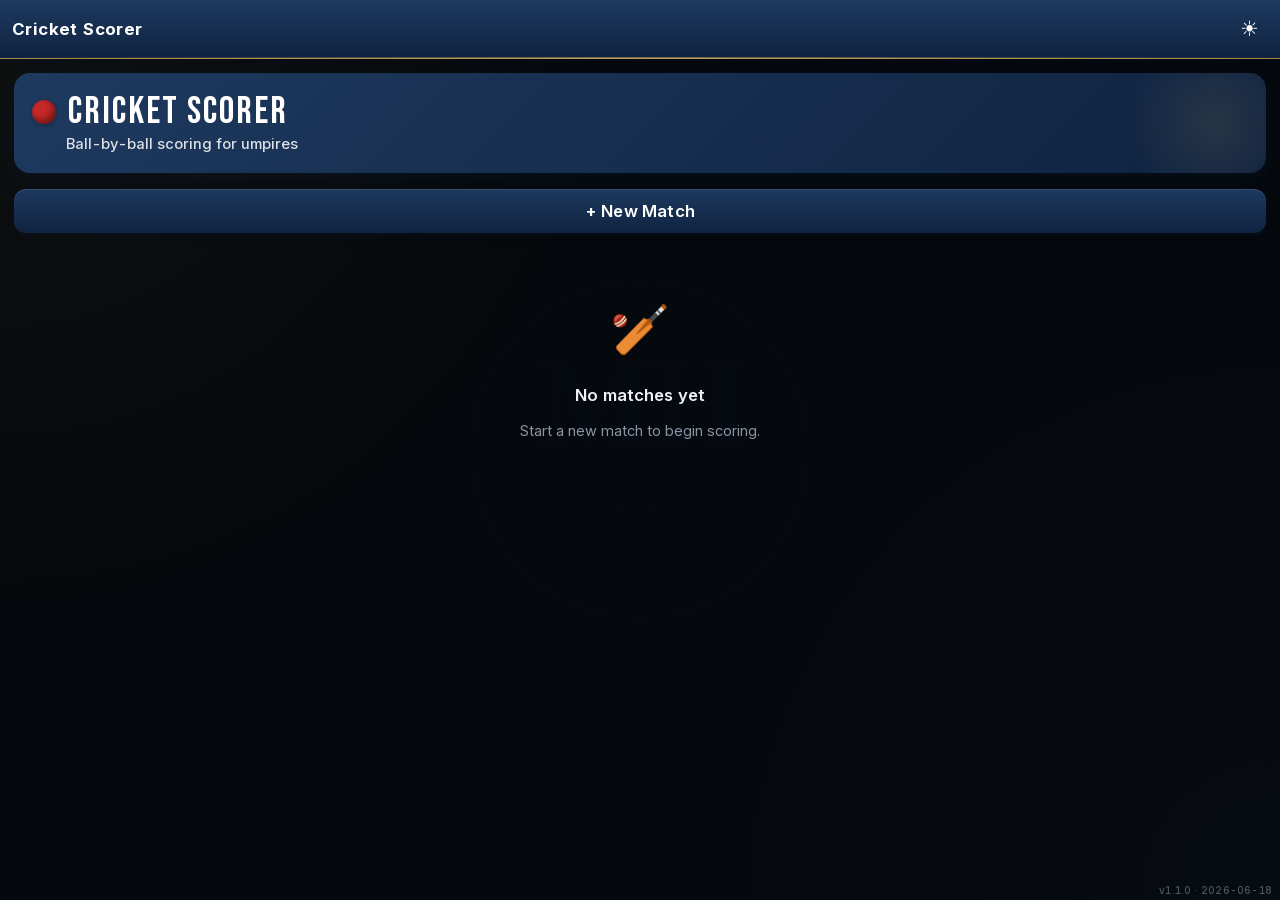
<file: index.html>
<!DOCTYPE html>
<html lang="en" data-theme="dark">
<head>
<meta charset="UTF-8">
<script>/* Set theme before first paint to avoid a flash (default: dark, OLED-friendly) */
try { document.documentElement.setAttribute('data-theme', localStorage.getItem('cricket-theme') || 'dark'); } catch (e) {}</script>
<meta name="viewport" content="width=device-width, initial-scale=1.0, viewport-fit=cover, maximum-scale=1.0, user-scalable=no">
<meta name="apple-mobile-web-app-capable" content="yes">
<meta name="apple-mobile-web-app-status-bar-style" content="black-translucent">
<meta name="apple-mobile-web-app-title" content="Cricket">
<meta name="theme-color" content="#1e3a5f">
<link rel="manifest" href="manifest.json">
<link rel="apple-touch-icon" href="icon-192.png">
<link rel="stylesheet" href="fonts.css">
<script src="jspdf.umd.min.js"></script>
<script src="jspdf.plugin.autotable.min.js"></script>
<title>Cricket Scorer</title>
<style>
:root {
  /* Brand */
  --navy: #1e3a5f;
  --navy-deep: #0f2340;
  --navy-mid: #2a4d7a;
  --gold: #c9a961;
  --gold-bright: #e0bb6e;
  --gold-deep: #a88848;

  /* Surfaces */
  --bg: #faf7ef;
  --bg-warm: #f3eddc;
  --card: #ffffff;

  /* Text */
  --ink: #16202c;
  --ink-soft: #3a4452;
  --muted: #7a7570;

  /* Lines */
  --line: #ebe4d2;
  --line-strong: #d8d0b8;

  /* Semantic */
  --red: #c62828;
  --red-deep: #8e1a1a;
  --green: #2e7d32;
  --live: #16c46c;
  --amber: #f9a825;

  /* Shadows */
  --shadow-sm: 0 1px 2px rgba(15, 35, 64, 0.05), 0 1px 1px rgba(15, 35, 64, 0.03);
  --shadow-md: 0 2px 6px rgba(15, 35, 64, 0.07), 0 1px 3px rgba(15, 35, 64, 0.04);
  --shadow-lg: 0 8px 24px rgba(15, 35, 64, 0.10), 0 2px 6px rgba(15, 35, 64, 0.06);
  --shadow-navy: 0 6px 20px rgba(15, 35, 64, 0.28), 0 1px 3px rgba(15, 35, 64, 0.12);
  --shadow-gold: 0 4px 14px rgba(201, 169, 97, 0.32);
}

/* ========== DARK / OLED THEME (default) ========== */
/* Near-black surfaces draw almost no power on an OLED iPhone, while text stays
   high-contrast so the scoreboard remains readable in bright sun. */
html[data-theme="dark"] {
  --bg: #05080c;
  --bg-warm: #0d141d;
  --card: #0f1822;
  --ink: #eef2f7;
  --ink-soft: #c2ccd8;
  --muted: #8b95a3;
  --line: #1b2632;
  --line-strong: #2b3a49;
}
html[data-theme="dark"] body {
  background-image:
    radial-gradient(circle at 0% 0%, rgba(201, 169, 97, 0.05) 0%, transparent 40%),
    radial-gradient(circle at 100% 100%, rgba(30, 58, 95, 0.08) 0%, transparent 40%);
}
html[data-theme="dark"] body::before { opacity: 0.06; }
html[data-theme="dark"] .match-item { background: var(--card); }
html[data-theme="dark"] .btn-secondary { background: var(--card); color: #d3deea; border-color: var(--navy-mid); }
html[data-theme="dark"] .btn-secondary:active { background: var(--navy-mid); color: #fff; }
html[data-theme="dark"] input[type="text"],
html[data-theme="dark"] input[type="number"],
html[data-theme="dark"] select,
html[data-theme="dark"] textarea { background: var(--bg-warm); color: var(--ink); border-color: var(--line-strong); }
html[data-theme="dark"] .run-btn {
  background: linear-gradient(180deg, #18242f 0%, #101924 100%);
  color: #e9eff6; border-color: var(--line-strong);
  box-shadow: var(--shadow-sm);
}
html[data-theme="dark"] .run-btn:active { background: linear-gradient(180deg, var(--navy) 0%, var(--navy-deep) 100%); color: #fff; }
html[data-theme="dark"] .extra-btn { background: linear-gradient(180deg, #18242f 0%, #101924 100%); color: #f0e6cf; }
html[data-theme="dark"] .extra-btn.wicket { background: linear-gradient(180deg, #2a1416 0%, #1a0d0e 100%); color: #ff8a8a; }
html[data-theme="dark"] .ball-pip { background: var(--bg-warm); color: var(--ink-soft); border-color: var(--line-strong); }
html[data-theme="dark"] .scorecard-table tbody tr:hover { background: var(--bg-warm); }
/* Lift navy-on-light text so it stays legible on dark surfaces */
html[data-theme="dark"] .card h2,
html[data-theme="dark"] .modal h2 { color: var(--gold-bright); }
html[data-theme="dark"] .match-item .teams { color: #e9eff6; }
html[data-theme="dark"] .scorecard-table td.name { color: #dce5ef; }
html[data-theme="dark"] .batters-row.striker .stats { color: var(--gold-bright); }
html[data-theme="dark"] .btn-ghost { color: #aebccd; }
html[data-theme="dark"] .match-item .versus { color: var(--gold); }

/* Respect the OS "Reduce Motion" setting — stops the perpetual pulse animations. */
@media (prefers-reduced-motion: reduce) {
  *, *::before, *::after { animation-duration: 0.001ms !important; animation-iteration-count: 1 !important; }
}

* { box-sizing: border-box; -webkit-tap-highlight-color: transparent; }
html, body {
  margin: 0; padding: 0; height: 100%; overflow-x: hidden;
  font-family: 'Inter', -apple-system, BlinkMacSystemFont, system-ui, sans-serif;
  background: var(--bg);
  background-image:
    radial-gradient(circle at 0% 0%, rgba(201, 169, 97, 0.06) 0%, transparent 40%),
    radial-gradient(circle at 100% 100%, rgba(30, 58, 95, 0.04) 0%, transparent 40%);
  color: var(--ink);
  -webkit-user-select: none; user-select: none;
  font-size: 16px;
  font-variant-numeric: tabular-nums;
  font-feature-settings: 'tnum' 1, 'cv11' 1;
  position: relative;
  -webkit-font-smoothing: antialiased;
  -moz-osx-font-smoothing: grayscale;
}
.display-font {
  font-family: 'Bebas Neue', 'Inter', sans-serif;
  letter-spacing: 0;
}
body::before {
  content: '';
  position: fixed;
  inset: 0;
  background-image: url('logo-watermark.svg');
  background-position: center center;
  background-repeat: no-repeat;
  background-size: min(70%, 420px) auto;
  opacity: 0.045;
  pointer-events: none;
  z-index: 0;
}
.app { position: relative; z-index: 1; }
input, textarea, select { -webkit-user-select: text; user-select: text; font-family: inherit; }
.app { min-height: 100vh; min-height: 100dvh; display: flex; flex-direction: column; padding-top: env(safe-area-inset-top); padding-bottom: env(safe-area-inset-bottom); }

/* ========== HEADER ========== */
header {
  background: linear-gradient(180deg, var(--navy) 0%, var(--navy-deep) 100%);
  color: white;
  padding: 10px 12px;
  display: flex;
  align-items: center;
  gap: 6px;
  box-shadow: 0 2px 8px rgba(15, 35, 64, 0.2);
  flex-shrink: 0;
  position: relative;
  border-bottom: 1px solid var(--gold-deep);
}
header::after {
  content: ''; position: absolute; bottom: -1px; left: 0; right: 0; height: 2px;
  background: linear-gradient(90deg, transparent 0%, var(--gold) 50%, transparent 100%);
  opacity: 0.6;
}
header h1 {
  margin: 0; font-size: 1.05rem; font-weight: 700; flex: 1;
  letter-spacing: 0.4px;
}
.icon-btn {
  background: transparent; border: none; color: white; font-size: 1.3rem;
  width: 38px; height: 38px; border-radius: 10px; cursor: pointer;
  display: flex; align-items: center; justify-content: center; padding: 0;
  transition: background 0.15s;
}
.icon-btn:active { background: rgba(255,255,255,0.15); transform: scale(0.95); }

/* ========== MAIN ========== */
main { flex: 1; overflow-y: auto; padding: 14px; min-height: 0; }
main.scoring-view {
  overflow: hidden;
  padding: 10px;
  display: flex;
  flex-direction: column;
  gap: 8px;
}
main.scoring-view .card { margin-bottom: 0; padding: 10px 12px; }
main.scoring-view .scoreboard { margin-bottom: 0; padding: 12px 14px; }

/* ========== CARDS ========== */
.card {
  background: var(--card);
  border-radius: 14px;
  padding: 14px;
  margin-bottom: 12px;
  box-shadow: var(--shadow-md);
  border: 1px solid var(--line);
}
.card h2 { margin: 0 0 8px 0; font-size: 1.1rem; color: var(--navy); font-weight: 700; letter-spacing: 0.2px; }
.card h3 { margin: 0 0 8px 0; font-size: 0.72rem; color: var(--muted); font-weight: 700; text-transform: uppercase; letter-spacing: 1px; }

/* ========== BUTTONS ========== */
.btn {
  display: inline-flex; align-items: center; justify-content: center;
  padding: 12px 16px; border-radius: 12px; border: none;
  font-family: inherit; font-size: 1rem; font-weight: 600;
  cursor: pointer;
  transition: transform 0.08s ease, box-shadow 0.15s, background 0.15s;
  min-height: 44px;
  letter-spacing: 0.2px;
}
.btn:active { transform: scale(0.97); }
.btn-primary {
  background: linear-gradient(180deg, var(--navy) 0%, var(--navy-deep) 100%);
  color: white;
  box-shadow: 0 2px 6px rgba(15, 35, 64, 0.25), inset 0 1px 0 rgba(255, 255, 255, 0.12);
}
.btn-primary:active { background: var(--navy-deep); box-shadow: var(--shadow-sm); }
.btn-secondary {
  background: white; color: var(--navy);
  border: 1.5px solid var(--navy);
  box-shadow: var(--shadow-sm);
}
.btn-secondary:active { background: var(--navy); color: white; }
.btn-danger { background: var(--red); color: white; }
.btn-ghost { background: transparent; color: var(--navy); }
.btn-full { width: 100%; }
.btn-gold {
  background: linear-gradient(180deg, var(--gold-bright) 0%, var(--gold-deep) 100%);
  color: var(--navy-deep);
  box-shadow: var(--shadow-gold), inset 0 1px 0 rgba(255, 255, 255, 0.3);
}

/* ========== FORMS ========== */
input[type="text"], input[type="number"], select, textarea {
  width: 100%; padding: 11px 12px; border: 1.5px solid var(--line);
  border-radius: 10px; font-size: 1rem; background: white;
  font-family: inherit; color: var(--ink);
  transition: border-color 0.15s, box-shadow 0.15s;
}
input:focus, select:focus, textarea:focus {
  outline: none;
  border-color: var(--navy);
  box-shadow: 0 0 0 3px rgba(30, 58, 95, 0.1);
}
label { display: block; margin-bottom: 12px; font-weight: 600; color: var(--ink-soft); }
label > span { display: block; margin-bottom: 5px; font-size: 0.78rem; color: var(--muted); text-transform: uppercase; letter-spacing: 0.8px; font-weight: 700; }

.row { display: flex; gap: 8px; }
.row > * { flex: 1; }

/* ========== HOME ========== */
.home-hero {
  background: linear-gradient(135deg, var(--navy) 0%, var(--navy-deep) 100%);
  color: white;
  border-radius: 16px;
  padding: 20px 18px;
  margin-bottom: 16px;
  box-shadow: var(--shadow-navy);
  position: relative;
  overflow: hidden;
}
.home-hero::before {
  content: '';
  position: absolute; top: -40px; right: -40px;
  width: 180px; height: 180px;
  border-radius: 50%;
  background: radial-gradient(circle, rgba(201, 169, 97, 0.12) 0%, transparent 70%);
  pointer-events: none;
}
.home-hero h1 {
  margin: 0;
  font-family: 'Bebas Neue', sans-serif;
  font-size: 2.4rem; font-weight: 400; letter-spacing: 2px;
  line-height: 1;
  display: flex; align-items: center; gap: 12px;
  text-transform: uppercase;
}
.home-hero h1::before {
  content: ''; width: 24px; height: 24px; border-radius: 50%;
  background: radial-gradient(circle at 30% 30%, var(--red) 30%, var(--red-deep) 100%);
  box-shadow: inset -2px -3px 6px rgba(0,0,0,0.3), 0 1px 4px rgba(0,0,0,0.3);
  flex-shrink: 0;
}
.home-hero p { margin: 4px 0 0 34px; opacity: 0.85; font-size: 0.92rem; font-weight: 500; }

.section-label {
  font-size: 0.72rem; color: var(--muted); text-transform: uppercase;
  letter-spacing: 1.2px; font-weight: 700;
  margin: 0 0 10px 4px;
}

.match-list { display: flex; flex-direction: column; gap: 12px; }
.match-item {
  background: white;
  border-radius: 14px;
  padding: 14px;
  box-shadow: var(--shadow-md);
  cursor: pointer;
  border: 1px solid var(--line);
  border-left: 4px solid var(--gold);
  transition: transform 0.1s, box-shadow 0.15s;
  position: relative;
  overflow: hidden;
}
.match-item:active { transform: scale(0.99); box-shadow: var(--shadow-sm); }
.match-item.in-progress { border-left-color: var(--live); }
.match-item.complete { border-left-color: var(--green); }
.match-item .teams {
  font-weight: 700; font-size: 1.15rem; color: var(--navy);
  letter-spacing: 0.2px;
}
.match-item .versus {
  color: var(--gold-deep); font-weight: 600; margin: 0 6px;
  font-size: 0.9rem;
}
.match-item .meta { font-size: 0.8rem; color: var(--muted); margin-top: 3px; letter-spacing: 0.3px; }
.match-item .scores { font-size: 0.95rem; margin-top: 8px; color: var(--ink-soft); font-weight: 500; }
.match-item .scores strong { color: var(--ink); font-weight: 700; }
.match-item .result-line {
  font-weight: 700; color: var(--green); margin-top: 6px;
  font-size: 0.92rem;
}
.match-item-actions { display: flex; gap: 4px; margin-top: 10px; }

.empty-state { text-align: center; padding: 48px 16px; color: var(--muted); }
.empty-state .icon {
  font-size: 3rem; margin-bottom: 10px;
  display: inline-block;
}

/* ========== SCOREBOARD ========== */
.scoreboard {
  background: linear-gradient(135deg, var(--navy) 0%, var(--navy-deep) 100%);
  color: white;
  border-radius: 16px;
  padding: 14px 16px;
  margin-bottom: 12px;
  box-shadow: var(--shadow-navy);
  position: relative;
  overflow: hidden;
  border: 1px solid var(--navy-deep);
}
.scoreboard::before {
  content: '';
  position: absolute; top: -40%; right: -15%;
  width: 240px; height: 240px;
  background: radial-gradient(circle, rgba(201, 169, 97, 0.10) 0%, transparent 65%);
  pointer-events: none;
}
.scoreboard::after {
  content: ''; position: absolute; bottom: 0; left: 0; right: 0; height: 2px;
  background: linear-gradient(90deg, transparent 0%, var(--gold) 50%, transparent 100%);
  opacity: 0.5;
}
.scoreboard .innings-label {
  font-size: 0.7rem; opacity: 0.92;
  letter-spacing: 1.4px; text-transform: uppercase;
  font-weight: 700;
  display: flex; align-items: center; gap: 8px;
}
.scoreboard .live-dot {
  width: 7px; height: 7px; border-radius: 50%;
  background: var(--live);
  box-shadow: 0 0 8px rgba(22, 196, 108, 0.7), 0 0 14px rgba(22, 196, 108, 0.4);
  animation: livepulse 1.6s ease-in-out infinite;
  flex-shrink: 0;
}
@keyframes livepulse {
  0%, 100% { opacity: 1; transform: scale(1); }
  50% { opacity: 0.5; transform: scale(0.7); }
}
.scoreboard .main-score {
  font-family: 'Bebas Neue', sans-serif;
  font-size: 3.2rem; font-weight: 400;
  letter-spacing: 1px; line-height: 0.95;
  margin: 6px 0 2px 0;
  display: flex; align-items: baseline; flex-wrap: wrap; gap: 0;
}
.scoreboard .main-score .runs { color: white; }
.scoreboard .main-score .slash {
  color: var(--gold-bright); font-weight: 400;
  margin: 0 6px; opacity: 0.9;
}
.scoreboard .main-score .wkts { color: white; }
.scoreboard .main-score .ov {
  font-family: 'Inter', sans-serif;
  font-size: 0.95rem; opacity: 0.78; font-weight: 500;
  margin-left: 12px; letter-spacing: 0.3px;
  align-self: center;
}
.scoreboard .target {
  font-size: 0.85rem; color: var(--gold-bright); margin-top: 3px;
  font-weight: 600; letter-spacing: 0.3px;
}
.scoreboard .pair-info {
  font-size: 0.78rem; color: var(--gold-bright); margin-top: 3px;
  font-weight: 600; letter-spacing: 0.3px; opacity: 0.95;
}

/* ========== BATTERS / BOWLER ========== */
.batters-row, .bowler-row {
  display: flex; justify-content: space-between; align-items: baseline;
  padding: 5px 0;
  border-bottom: 1px solid var(--line);
  font-size: 0.95rem;
}
.batters-row:last-child, .bowler-row:last-child { border-bottom: none; }
.batters-row .name, .bowler-row .name {
  font-weight: 600; color: var(--ink);
  display: flex; align-items: center; gap: 4px;
}
.bowler-row .name::before {
  content: ''; width: 6px; height: 6px; border-radius: 50%;
  background: var(--red); flex-shrink: 0; margin-right: 2px;
}
.batters-row .stats, .bowler-row .stats {
  color: var(--ink-soft); font-weight: 600;
  font-variant-numeric: tabular-nums;
}
.batters-row.striker .name::after {
  content: '•'; color: var(--gold); margin-left: 2px; font-size: 1.1rem;
}
.batters-row.striker { background: linear-gradient(90deg, rgba(201, 169, 97, 0.08) 0%, transparent 100%); margin: 0 -12px; padding: 5px 12px; }
.batters-row.striker .stats { color: var(--navy); font-weight: 700; }

/* ========== THIS OVER ========== */
.this-over-inline {
  display: flex; align-items: center; gap: 10px;
  padding-top: 8px; margin-top: 4px;
  border-top: 1px solid var(--line);
}
.this-over-inline .ov-label {
  font-size: 0.65rem; text-transform: uppercase; letter-spacing: 1.2px;
  color: var(--muted); font-weight: 700; flex-shrink: 0;
}
.this-over { display: flex; gap: 5px; flex-wrap: wrap; align-items: center; }
.ball-pip {
  display: inline-flex; align-items: center; justify-content: center;
  min-width: 26px; height: 26px; padding: 0 6px;
  border-radius: 50%; background: var(--bg-warm);
  font-weight: 700; font-size: 0.82rem;
  border: 1px solid var(--line-strong);
  color: var(--ink-soft);
  box-shadow: var(--shadow-sm);
  animation: pipIn 0.18s ease-out;
}
@keyframes pipIn {
  from { transform: scale(0.6); opacity: 0; }
  to { transform: scale(1); opacity: 1; }
}
.ball-pip.boundary {
  background: linear-gradient(135deg, var(--navy) 0%, var(--navy-deep) 100%);
  color: var(--gold-bright);
  border-color: var(--navy-deep);
  box-shadow: 0 1px 4px rgba(15, 35, 64, 0.3);
}
.ball-pip.wicket {
  background: linear-gradient(135deg, var(--red) 0%, var(--red-deep) 100%);
  color: white; border-color: var(--red-deep);
  box-shadow: 0 1px 4px rgba(198, 40, 40, 0.4);
}
.ball-pip.extra {
  background: linear-gradient(135deg, var(--gold-bright) 0%, var(--gold-deep) 100%);
  color: var(--navy-deep); border-color: var(--gold-deep);
  font-size: 0.72rem;
}

/* ========== RUN BUTTONS ========== */
.run-grid { display: grid; grid-template-columns: repeat(3, 1fr); gap: 7px; margin-bottom: 7px; }
.run-btn {
  height: 50px; font-size: 1.3rem; font-weight: 700;
  background: linear-gradient(180deg, #ffffff 0%, #f5efde 100%);
  color: var(--navy); border: 1.5px solid var(--line-strong);
  border-radius: 12px; cursor: pointer; font-family: inherit;
  box-shadow: var(--shadow-sm), inset 0 1px 0 rgba(255,255,255,0.5);
  transition: transform 0.08s, box-shadow 0.1s;
  font-variant-numeric: tabular-nums;
}
.run-btn:active {
  transform: scale(0.96);
  background: linear-gradient(180deg, var(--navy) 0%, var(--navy-deep) 100%);
  color: white;
}
.run-btn.boundary {
  background: linear-gradient(180deg, var(--navy) 0%, var(--navy-deep) 100%);
  color: white;
  border-color: var(--navy-deep);
  box-shadow: 0 2px 6px rgba(15, 35, 64, 0.25), inset 0 1px 0 rgba(255,255,255,0.12);
}
.run-btn.boundary:active { background: var(--navy-deep); transform: scale(0.96); }
.run-btn.six {
  background: linear-gradient(180deg, var(--gold-bright) 0%, var(--gold-deep) 100%);
  color: var(--navy-deep);
  border-color: var(--gold-deep);
  box-shadow: var(--shadow-gold), inset 0 1px 0 rgba(255,255,255,0.3);
}
.run-btn.six:active { background: var(--gold-deep); transform: scale(0.96); }

/* ========== EXTRA / WICKET BUTTONS ========== */
.extra-grid { display: grid; grid-template-columns: repeat(5, 1fr); gap: 5px; }
.extra-btn {
  height: 42px; font-size: 0.9rem; font-weight: 700;
  background: linear-gradient(180deg, #ffffff 0%, #fdf9ed 100%);
  color: var(--navy-deep);
  border: 1.5px solid var(--gold);
  border-radius: 10px; cursor: pointer; font-family: inherit;
  box-shadow: var(--shadow-sm);
  letter-spacing: 0.3px;
  transition: transform 0.08s, background 0.1s;
}
.extra-btn:active {
  background: linear-gradient(180deg, var(--gold-bright) 0%, var(--gold-deep) 100%);
  transform: scale(0.95);
}
.extra-btn.wicket {
  border-color: var(--red); color: var(--red);
  background: linear-gradient(180deg, #ffffff 0%, #fdebeb 100%);
}
.extra-btn.wicket:active {
  background: linear-gradient(180deg, var(--red) 0%, var(--red-deep) 100%);
  color: white;
}

/* ========== ACTION BAR ========== */
.action-bar {
  background: transparent;
  padding: 0;
  display: flex; gap: 6px;
  flex-shrink: 0;
}
.action-bar .btn { flex: 1; padding: 9px; font-size: 0.88rem; min-height: 38px; letter-spacing: 0.3px; }

/* ========== MODAL ========== */
.modal-backdrop {
  position: fixed; inset: 0; background: rgba(15, 35, 64, 0.55);
  z-index: 100; display: flex; align-items: flex-end; justify-content: center;
  backdrop-filter: blur(4px); -webkit-backdrop-filter: blur(4px);
  animation: fadeIn 0.18s ease;
}
@keyframes fadeIn { from { opacity: 0; } to { opacity: 1; } }
.modal {
  background: var(--bg); border-radius: 20px 20px 0 0;
  width: 100%; max-width: 500px;
  padding: 18px;
  padding-bottom: calc(18px + env(safe-area-inset-bottom));
  max-height: 88vh; overflow-y: auto;
  box-shadow: 0 -8px 30px rgba(15, 35, 64, 0.2);
  animation: slideUp 0.22s cubic-bezier(0.16, 1, 0.3, 1);
  border-top: 3px solid var(--gold);
}
@keyframes slideUp { from { transform: translateY(20px); opacity: 0.5; } to { transform: translateY(0); opacity: 1; } }
.modal h2 { margin: 0 0 12px 0; color: var(--navy); font-weight: 700; letter-spacing: 0.2px; font-size: 1.2rem; }
.modal-grid { display: grid; grid-template-columns: 1fr 1fr; gap: 8px; }
.modal-grid .btn { width: 100%; }
.modal-list { display: flex; flex-direction: column; gap: 6px; }
.modal-list .btn { justify-content: flex-start; }

/* ========== TOAST ========== */
.toast {
  position: fixed; bottom: calc(80px + env(safe-area-inset-bottom));
  left: 50%; transform: translateX(-50%);
  background: linear-gradient(180deg, var(--navy) 0%, var(--navy-deep) 100%);
  color: white; padding: 11px 18px; border-radius: 100px;
  z-index: 200; font-size: 0.9rem; font-weight: 600;
  box-shadow: var(--shadow-navy);
  border: 1px solid var(--navy-deep);
  animation: toast-in 0.2s ease;
}
@keyframes toast-in { from { opacity: 0; transform: translate(-50%, 8px); } to { opacity: 1; transform: translate(-50%, 0); } }

/* ========== FREE HIT ========== */
.free-hit-banner {
  background: linear-gradient(90deg, var(--gold) 0%, var(--gold-bright) 50%, var(--gold) 100%);
  color: var(--navy-deep);
  padding: 8px 14px; border-radius: 10px; margin-bottom: 0;
  font-weight: 800; font-size: 0.85rem; text-align: center;
  letter-spacing: 1.5px; text-transform: uppercase;
  box-shadow: var(--shadow-gold);
  animation: freeHitPulse 1.8s ease-in-out infinite;
}
@keyframes freeHitPulse {
  0%, 100% { box-shadow: 0 0 0 0 rgba(201, 169, 97, 0.5), var(--shadow-md); }
  50% { box-shadow: 0 0 0 6px rgba(201, 169, 97, 0), var(--shadow-md); }
}

/* ========== SCORECARD ========== */
.result-banner {
  background: linear-gradient(135deg, var(--gold-bright) 0%, var(--gold) 50%, var(--gold-deep) 100%);
  color: var(--navy-deep);
  border-radius: 16px;
  padding: 18px 16px;
  margin-bottom: 14px;
  text-align: center;
  box-shadow: var(--shadow-gold);
  position: relative; overflow: hidden;
  border: 1px solid var(--gold-deep);
}
.result-banner::before {
  content: ''; position: absolute; inset: 0;
  background: radial-gradient(ellipse at top, rgba(255,255,255,0.25) 0%, transparent 50%);
  pointer-events: none;
}
.result-banner h2 {
  margin: 0; color: var(--navy-deep);
  font-family: 'Bebas Neue', sans-serif;
  font-weight: 400; font-size: 1.6rem; letter-spacing: 1.5px;
  text-shadow: 0 1px 0 rgba(255,255,255,0.3);
  text-transform: uppercase;
}
.result-banner .label {
  font-size: 0.7rem; text-transform: uppercase; letter-spacing: 2px;
  margin-bottom: 4px; opacity: 0.65; font-weight: 700;
}

.innings-header {
  background: linear-gradient(90deg, var(--navy) 0%, var(--navy-mid) 100%);
  color: white;
  padding: 10px 14px;
  border-radius: 10px 10px 0 0;
  margin: 0 -14px 12px -14px;
  font-weight: 700;
  letter-spacing: 0.3px;
  display: flex; justify-content: space-between; align-items: baseline;
  border-bottom: 2px solid var(--gold);
}
.innings-header .team { font-size: 1rem; }
.innings-header .innings-score {
  font-family: 'Bebas Neue', sans-serif;
  font-size: 1.35rem; font-weight: 400; letter-spacing: 0.5px;
}

.scorecard-table { width: 100%; border-collapse: collapse; font-size: 0.92rem; }
.scorecard-table th, .scorecard-table td { padding: 7px 4px; text-align: left; border-bottom: 1px solid var(--line); }
.scorecard-table th { color: var(--muted); font-weight: 700; font-size: 0.68rem; text-transform: uppercase; letter-spacing: 1px; }
.scorecard-table td { color: var(--ink); }
.scorecard-table tbody tr:hover { background: var(--bg-warm); }
.scorecard-table td.num { text-align: right; font-variant-numeric: tabular-nums; font-weight: 600; }
.scorecard-table th.num { text-align: right; }
.scorecard-table td.name { font-weight: 600; color: var(--navy); }
.scorecard-table td.how-out { color: var(--muted); font-size: 0.85rem; font-style: italic; }

/* ========== MISC ========== */
.muted { color: var(--muted); font-size: 0.9rem; }
.center { text-align: center; }
hr { border: none; border-top: 1px solid var(--line); margin: 14px 0; }
.divider { height: 1px; background: var(--line); margin: 10px 0; }

/* ========== PILLS ========== */
.pill {
  display: inline-flex; align-items: center; gap: 4px;
  padding: 3px 9px; border-radius: 100px; font-size: 0.7rem; font-weight: 700;
  text-transform: uppercase; letter-spacing: 0.8px;
}
.pill-live {
  background: linear-gradient(135deg, var(--live) 0%, #0ea65a 100%);
  color: white;
  box-shadow: 0 1px 4px rgba(22, 196, 108, 0.3);
}
.pill-live::before {
  content: ''; width: 5px; height: 5px; background: white; border-radius: 50%;
  animation: livepulse 1.6s ease-in-out infinite;
}
.pill-done { background: var(--ink-soft); color: white; }
.pill-paused { background: linear-gradient(135deg, var(--gold-bright), var(--gold-deep)); color: var(--navy-deep); }

/* Version footer — discreet, fixed bottom-right, never overlaps controls */
#version-footer {
  position: fixed;
  right: 8px;
  bottom: 4px;
  z-index: 9999;
  font-size: 10px;
  font-weight: 500;
  letter-spacing: 0.02em;
  color: var(--muted);
  opacity: 0.55;
  pointer-events: none;
  user-select: none;
  font-variant-numeric: tabular-nums;
}
</style>
</head>
<body>
<div class="app" id="app"></div>
<div id="version-footer"></div>
<script>
// =========================================================================
// VERSION  — bump this when shipping changes (semantic-ish: major.minor.patch)
// =========================================================================
const APP_VERSION = 'v1.1.0';
const BUILD_DATE  = '2026-06-18';

// =========================================================================
// STATE
// =========================================================================
let matches = [];      // all saved matches
let match = null;      // currently loaded match
let view = 'home';     // 'home' | 'setup' | 'scoring' | 'scorecard'
let modal = null;      // null or { type, data }
let toast = null;      // null or string
let stateHistory = []; // for undo — snapshots of match state

// =========================================================================
// STORAGE
// =========================================================================
const STORAGE_KEY = 'cricket-scoring-v1';
function saveAll() {
  try {
    localStorage.setItem(STORAGE_KEY, JSON.stringify({ matches }));
  } catch (e) { console.error('Save failed', e); }
}
function loadAll() {
  try {
    const raw = localStorage.getItem(STORAGE_KEY);
    if (raw) {
      const data = JSON.parse(raw);
      matches = data.matches || [];
      // Backward-compat: default to 2 innings for matches saved before this option existed
      matches.forEach(normalizeMatch);
    }
  } catch (e) { console.error('Load failed', e); matches = []; }
}
// Back-compat migration: every field added after v1 must be optional with a
// sensible default here, so a match saved on Josh's device before the parity
// update still loads. Idempotent — safe to run on already-migrated matches.
function normalizeMatch(m) {
  if (!m) return m;
  if (m.totalInnings == null) m.totalInnings = 2;
  if (m.widePenalty == null) m.widePenalty = 1;
  if (m.noBallPenalty == null) m.noBallPenalty = 1;
  if (m.wideRebowled == null) m.wideRebowled = true;
  if (m.noBallRebowled == null) m.noBallRebowled = true;
  if (m.freeHitEnabled == null) m.freeHitEnabled = false;   // default OFF for old matches
  if (m.events == null) m.events = null;                    // null => no log => can't be ball-edited (intentional)
  if (m.undoStack == null) m.undoStack = [];                // start a fresh undo stack
  (m.innings || []).forEach(ing => {
    // Matches saved before opener/pair selection existed are already set up
    if (ing.openersSet == null) ing.openersSet = true;
    if (ing.pairsSet == null) ing.pairsSet = true;
    if (ing.fow == null) ing.fow = [];
    (ing.batters || []).forEach(b => { if (b.retiredNotOut == null) b.retiredNotOut = false; });
    // Stale free-hit flag: a build where EVERY no-ball armed a free hit can leave a
    // freeHit set true. With the rule off it would wrongly block a wicket — clear it.
    if (!m.freeHitEnabled && ing.freeHit) ing.freeHit = false;
  });
  return m;
}

function upsertMatch() {
  if (!match || _replay) return;   // no persistence while replaying
  match.updatedAt = new Date().toISOString();
  const idx = matches.findIndex(m => m.id === match.id);
  if (idx >= 0) matches[idx] = match;
  else matches.unshift(match);
  saveAll();
}

// =========================================================================
// MATCH CREATION
// =========================================================================
function createMatch(opts) {
  const now = new Date();
  const m = {
    id: 'match-' + now.getTime(),
    format: opts.format,                    // 'standard' | 'pairs' | 'hundred'
    teamA: opts.teamA || 'Home',
    teamB: opts.teamB || 'Away',
    oversTotal: opts.oversTotal || 20,
    ballsTotal: opts.format === 'hundred' ? (opts.ballsTotal || 100) : null,
    wicketsToOut: opts.wicketsToOut || 10,
    totalInnings: opts.totalInnings || 2,   // 1 or 2
    playersA: opts.playersA || [],
    playersB: opts.playersB || [],
    pairsConfig: opts.format === 'pairs' ? {
      pairCount: opts.pairCount || 5,
      oversPerPair: opts.oversPerPair || 4,
      runsPerWicket: -5,
      startScore: opts.startScore || 0,
    } : null,
    widePenalty: opts.widePenalty != null ? opts.widePenalty : 1,
    noBallPenalty: opts.noBallPenalty != null ? opts.noBallPenalty : 1,
    wideRebowled: opts.wideRebowled != null ? opts.wideRebowled : true,
    noBallRebowled: opts.noBallRebowled != null ? opts.noBallRebowled : true,
    freeHitEnabled: opts.freeHitEnabled != null ? opts.freeHitEnabled : false,  // default OFF (matches native)
    tossWonBy: opts.tossWonBy,              // 'a' | 'b'
    battingFirst: opts.battingFirst,        // 'a' | 'b'
    innings: [],
    currentInnings: 0,
    result: null,
    events: [],              // replayable ball-by-ball event log
    undoStack: [],           // persisted undo snapshots (cap 1000)
    createdAt: now.toISOString(),
    updatedAt: now.toISOString(),
  };
  m.innings.push(createInnings(m, m.battingFirst));
  return m;
}

function createInnings(m, battingTeam) {
  const players = battingTeam === 'a' ? m.playersA : m.playersB;
  const fielders = battingTeam === 'a' ? m.playersB : m.playersA;
  const ing = {
    battingTeam,
    score: m.format === 'pairs' ? m.pairsConfig.startScore : 0,
    runs: 0,                  // actual runs scored (separate from score for pairs)
    wickets: 0,
    ballsBowled: 0,           // legal balls
    extras: { wides: 0, noBalls: 0, byes: 0, legByes: 0, penalty: 0 },
    striker: 0,
    nonStriker: 1,
    openersSet: m.format === 'pairs',   // standard/Hundred prompt for openers; pairs use the pair builder
    pairsSet: m.format !== 'pairs',     // pairs prompt to compose pairs + starting order
    batters: players.map((name, idx) => ({
      idx, name: name || `Batter ${idx+1}`,
      runs: 0, balls: 0, fours: 0, sixes: 0,
      out: false, howOut: null, in: idx < 2,
      retiredNotOut: false,   // prep-cricket retirement (not a dismissal; can return)
    })),
    currentBowler: null,
    previousBowler: null,
    bowlers: fielders.map((name, idx) => ({
      idx, name: name || `Bowler ${idx+1}`,
      balls: 0, runs: 0, wickets: 0, maidens: 0,
      runsThisOver: 0, ballsThisOver: 0,
    })),
    balls: [],               // log of every delivery
    thisOver: [],            // current over pips for display
    fow: [],                 // fall of wickets, in order (not recorded in Pairs)
    freeHit: false,
    complete: false,
  };
  if (m.format === 'pairs') {
    ing.currentPair = 0;
    ing.pairs = [];
    for (let i = 0; i < m.pairsConfig.pairCount; i++) {
      ing.pairs.push({
        idx: i,
        batters: [i*2, i*2+1],
        runs: 0, wickets: 0,
        ballsBowled: 0, complete: false,
      });
    }
  }
  return ing;
}

// =========================================================================
// SCORING LOGIC
// =========================================================================
// Undo stack lives INSIDE the match (match.undoStack) so it survives a reload /
// resume, mirroring the native engine's persisted undo (cap 1000). `stateHistory`
// is kept as a thin alias for back-compat with existing call sites.
const UNDO_CAP = 1000;
function snapshot() {
  if (!match || _replay) return;   // no undo snapshots while replaying
  // Snapshot must exclude the undo stack itself, or each push nests the whole
  // history inside the next entry and storage blows up. Strip it, stringify, restore.
  const stack = match.undoStack; match.undoStack = undefined;
  const snap = JSON.stringify(match);
  match.undoStack = stack || [];
  match.undoStack.push(snap);
  if (match.undoStack.length > UNDO_CAP) match.undoStack.shift();
  stateHistory = match.undoStack;   // keep the legacy reference pointing at the live stack
}
function undo() {
  if (!match || !match.undoStack || match.undoStack.length === 0) { showToast('Nothing to undo'); return; }
  const prev = match.undoStack.pop();
  const carriedStack = match.undoStack;       // the popped-from stack we want to keep
  match = JSON.parse(prev);
  match.undoStack = carriedStack;             // restored snapshot had no stack — re-attach
  stateHistory = match.undoStack;
  modal = null;   // a snapshot restore must clear any open prompt
  upsertMatch();
  render();
}

// =========================================================================
// EVENT LOG (replayable ball-by-ball history) — Models.BallEvent equivalent.
// Every scoring action appends one event. The ball-by-ball editor rebuilds the
// match by replaying this log from scratch, so an edit can never desync totals.
// match.events is optional: matches saved before it existed have no log and
// simply can't be ball-edited (replay() guards on its presence).
// =========================================================================
function record(ev) {
  if (!match) return;
  if (!match.events) match.events = [];
  match.events.push(ev);
}
// Which events represent an actual delivery (the editable balls).
function isDelivery(ev) { return ev.kind === 'runs' || ev.kind === 'extra' || ev.kind === 'wicket'; }
// Short pip label for the edit list, e.g. "4", "wd+1", "2lb", "W", "R".
function eventLabel(ev) {
  if (ev.kind === 'runs') return `${ev.runs || 0}`;
  if (ev.kind === 'extra') {
    const n = ev.runs || 0;
    if (ev.extra === 'wd') return n > 0 ? `wd+${n}` : 'wd';
    if (ev.extra === 'nb') return n > 0 ? `nb+${n}` : 'nb';
    if (ev.extra === 'b') return `${n}b`;
    return `${n}lb`;
  }
  if (ev.kind === 'wicket') return 'W';
  if (ev.kind === 'retire') return 'R';
  return ev.kind;
}

// =========================================================================
// REPLAY — rebuild a match from its event log (ball-by-ball editing).
// Faithful port of CricketEngine.replay(): start from the match's CURRENT
// settings with a clean slate, then re-apply each logged event through the very
// same scoring functions. Because every total is recomputed from zero, an edit
// can never desync the scorecard. Tolerant of edits (a newBatter whose wicket was
// removed is skipped; a delivery with an unresolved dismissal brings in the next
// logged/available batter; a delivery with no bowler picks the next logged/available).
//
// Implementation note: the scoring functions here mutate the module-level `match`
// and read `modal`. We temporarily swap a private match/modal in, run the replay,
// then return the rebuilt match. No persistence or render happens during replay.
// =========================================================================
// Replay state: when `_replay` is non-null the scoring functions run in "replay
// mode" — they skip snapshot/upsert/render and, instead of opening a modal for a
// new batter / bowler, set a pending marker the replay loop resolves. This keeps
// the engine logic in ONE place (no parallel raw copies that could drift).
let _replay = null;   // { pending: null|{position,crossed} }

function replayMatch(settings, events) {
  const base = JSON.parse(JSON.stringify(settings));
  base.innings = [];
  base.currentInnings = 0;
  base.result = null;
  base.events = [];
  base.undoStack = [];
  base.innings.push(createInnings(base, base.battingFirst));

  const savedMatch = match, savedModal = modal;
  match = base; modal = null;
  _replay = { pending: null };
  const consumed = new Set();

  function avail() { return currentInnings().batters.filter(b => !b.out && !b.in); }

  // Bring in the next logged newBatter (stopping at the next wicket/retire so a
  // later dismissal's replacement isn't stolen), else the first available.
  function resolvePending(afterIdx) {
    const p = _replay.pending; if (!p) return;
    _replay.pending = null;
    let choice = null, crossed = !!p.crossed, j = afterIdx + 1;
    while (j < events.length && events[j].kind !== 'wicket' && events[j].kind !== 'retire') {
      if (!consumed.has(j) && events[j].kind === 'newBatter') break;
      j++;
    }
    if (j < events.length && events[j].kind === 'newBatter' && events[j].batter != null
        && avail().some(b => b.idx === events[j].batter)) {
      consumed.add(j);
      choice = events[j].batter;
      crossed = events[j].crossed != null ? events[j].crossed : crossed;
    } else {
      const a = avail(); choice = a.length ? a[0].idx : null;
    }
    if (choice != null) pickBatter(choice, p.position, crossed);
  }
  function resolveBowler(afterIdx) {
    if (!needBowler()) return;
    const ing = currentInnings();
    let j = afterIdx + 1;
    while (j < events.length) {
      if (!consumed.has(j) && events[j].kind === 'pickBowler') {
        consumed.add(j);
        if (events[j].bowler != null) pickBowler(events[j].bowler);
        return;
      }
      j++;
    }
    const noRestriction = match.format === 'hundred';
    const av = ing.bowlers.filter(b => noRestriction || b.idx !== ing.previousBowler);
    if (av.length) pickBowler(av[0].idx);
  }

  try {
    for (let i = 0; i < events.length; i++) {
      if (consumed.has(i)) continue;
      if (match.result != null) break;     // an edit finished the match early — drop the tail
      const ev = events[i];
      switch (ev.kind) {
        case 'runs': case 'extra': case 'wicket':
          resolvePending(i);
          resolveBowler(i);
          if (ev.kind === 'runs') addRuns(ev.runs || 0);
          else if (ev.kind === 'extra') addExtra(ev.extra, ev.runs || 0);
          else addWicket(ev.method || 'Bowled', ev.position || 'striker', ev.runs || 0, !!ev.crossed, ev.fielder || null);
          break;
        case 'retire':
          resolvePending(i);
          retire(ev.position || 'striker');
          break;
        case 'newBatter': {
          const p = _replay.pending;
          if (p && ev.batter != null && avail().some(b => b.idx === ev.batter)) {
            pickBatter(ev.batter, p.position, ev.crossed != null ? ev.crossed : p.crossed);
            _replay.pending = null;
          } // else its wicket/retire was edited away — skip
          break;
        }
        case 'pickBowler':
          if (ev.bowler != null) pickBowler(ev.bowler);
          break;
        case 'setOpeners': {
          const ing = currentInnings();
          ing.striker = ev.striker != null ? ev.striker : 0;
          ing.nonStriker = ev.nonStriker != null ? ev.nonStriker : 1;
          ing.batters.forEach(b => { b.in = false; });
          ing.batters[ing.striker].in = true;
          ing.batters[ing.nonStriker].in = true;
          ing.openersSet = true;
          record({ kind: 'setOpeners', striker: ing.striker, nonStriker: ing.nonStriker });
          break;
        }
        case 'swapStrike':
          record({ kind: 'swapStrike' }); swapStrike();
          break;
        case 'endOver':
          if (!needBowler()) { record({ kind: 'endOver' }); endOver(); }
          break;
      }
    }
  } finally {
    const rebuilt = match;
    match = savedMatch; modal = savedModal; _replay = null;
    return rebuilt;
  }
}

// Open the ball-by-ball editor. Requires an event log (matches saved before the
// log existed can't be edited — null events). Lists every delivery with its label.
function openBallEditor() {
  if (!match.events || match.events.length === 0) {
    showToast('No ball history to edit (older match)');
    return;
  }
  view = 'edit-balls';
  render();
}

// Apply an edited event log: rebuild the match by replay, copy the rebuilt play
// back into the live match (preserving identity/timestamps), persist, re-render.
function applyEditedEvents(newEvents) {
  const rebuilt = replayMatch(match, newEvents);
  // Copy rebuilt play state onto the live match object (keep id/createdAt/etc).
  match.innings = rebuilt.innings;
  match.currentInnings = rebuilt.currentInnings;
  match.result = rebuilt.result;
  match.events = rebuilt.events;
  // Editing past balls invalidates the old undo snapshots (they reference a now-
  // divergent history) — start a fresh stack so undo stays coherent.
  match.undoStack = [];
  stateHistory = match.undoStack;
  upsertMatch();
}

// Delete a single delivery (by event index) and re-derive the whole match.
function editorDeleteBall(eidx) {
  if (!confirm('Delete this ball? The scorecard will be rebuilt.')) return;
  const evs = match.events.slice();
  evs.splice(eidx, 1);
  applyEditedEvents(evs);
  showToast('Ball deleted — scorecard rebuilt');
  render();
}

// Change a delivery's runs (the common correction). Only offered for plain-run
// and bye/leg-bye/wide/no-ball deliveries; wickets are delete-and-re-enter.
function editorChangeBall(eidx) {
  const ev = match.events[eidx];
  if (!ev || !isDelivery(ev)) return;
  modal = { type: 'editor-runs', data: { eidx } };
  render();
}
function editorApplyRuns(eidx, runs) {
  const evs = match.events.map((e, i) => i === eidx ? Object.assign({}, e, { runs }) : e);
  closeModal();
  applyEditedEvents(evs);
  showToast('Ball updated — scorecard rebuilt');
  view = 'edit-balls';
  render();
}

function currentInnings() { return match.innings[match.currentInnings]; }
function currentPair() {
  const ing = currentInnings();
  if (match.format !== 'pairs') return null;
  return ing.pairs[ing.currentPair];
}
function striker() { const ing = currentInnings(); return ing.batters[ing.striker]; }
function nonStriker() { const ing = currentInnings(); return ing.batters[ing.nonStriker]; }
function bowler() {
  const ing = currentInnings();
  if (ing.currentBowler == null) return null;
  return ing.bowlers[ing.currentBowler];
}

function needBowler() { return currentInnings().currentBowler == null; }

// A scoring action must be a no-op when the match is already decided, or while a
// forced decision is still open (a new batter / opener / pair / bowler must be
// chosen first). Mirrors the engine's `guard match.result == nil` plus the
// NeedsNewBatter gate — without it a stray tap behind a modal corrupts totals
// (e.g. a delivery counted while the over was waiting on the next batter — the
// 9-ball-over bug's sibling).
function scoringBlocked() {
  if (match && match.result) return true;
  if (modal && (modal.type === 'select-batter' || modal.type === 'select-openers'
             || modal.type === 'setup-pairs' || modal.type === 'select-bowler')) return true;
  return false;
}

function addRuns(runs, isExtra) {
  if (scoringBlocked()) return;
  if (needBowler()) { promptBowler(); return; }
  snapshot();
  record({ kind: 'runs', runs });
  const ing = currentInnings();
  const b = bowler();
  const s = striker();
  ing.thisOver.push({ runs, type: 'runs' });
  ing.balls.push({ over: oversCompletedDisplay(b.balls).whole, ballInOver: oversCompletedDisplay(b.balls).part + 1, batter: s.idx, bowler: b.idx, runs, type: 'runs' });
  s.runs += runs;
  s.balls += 1;
  if (runs === 4) s.fours += 1;
  if (runs === 6) s.sixes += 1;
  b.runs += runs;
  b.balls += 1;
  b.runsThisOver += runs;
  b.ballsThisOver += 1;
  ing.runs += runs;
  ing.score += runs;
  ing.ballsBowled += 1;
  if (match.format === 'pairs') {
    const p = currentPair();
    p.runs += runs;
    p.ballsBowled += 1;
  }
  if (runs % 2 === 1) swapStrike();
  ing.freeHit = false;
  postBall();
}

function addExtra(type, runs) {
  if (scoringBlocked()) return;
  if (needBowler()) { promptBowler(); return; }
  snapshot();
  record({ kind: 'extra', extra: type, runs });
  const ing = currentInnings();
  const b = bowler();
  const s = striker();
  // type: 'wd' | 'nb' | 'b' | 'lb'
  // runs: total runs on the delivery (for wd/nb, the +runs ON TOP of the 1-run penalty; for b/lb, just the byes)
  let label = '';
  if (type === 'wd') {
    const widePenalty = match.widePenalty != null ? match.widePenalty : 1;
    const wideRuns = widePenalty + runs;
    ing.extras.wides += wideRuns;
    ing.runs += wideRuns;
    ing.score += wideRuns;
    b.runs += wideRuns;
    b.runsThisOver += wideRuns;
    if (match.format === 'pairs') {
      const p = currentPair();
      p.runs += wideRuns;
    }
    label = runs > 0 ? `${wideRuns}wd` : (widePenalty > 1 ? `${widePenalty}wd` : 'wd');
    if (runs % 2 === 1) swapStrike();
    ing.thisOver.push({ runs: wideRuns, type: 'extra', label });
    ing.balls.push({ batter: s.idx, bowler: b.idx, runs: wideRuns, type: 'wide', label });
    // If not re-bowled, count as a ball
    if (match.wideRebowled === false) {
      b.balls += 1;
      b.ballsThisOver += 1;
      ing.ballsBowled += 1;
      if (match.format === 'pairs') currentPair().ballsBowled += 1;
    }
  } else if (type === 'nb') {
    const nbPenalty = match.noBallPenalty != null ? match.noBallPenalty : 1;
    const nbRuns = nbPenalty + runs;
    ing.extras.noBalls += nbPenalty;
    ing.runs += nbRuns;
    ing.score += nbRuns;
    b.runs += nbRuns;
    b.runsThisOver += nbRuns;
    s.balls += 1;     // striker faces a no-ball
    s.runs += runs;   // runs off the bat
    if (match.format === 'pairs') {
      const p = currentPair();
      p.runs += nbRuns;
    }
    label = runs > 0 ? `${nbRuns}nb` : (nbPenalty > 1 ? `${nbPenalty}nb` : 'nb');
    if (runs % 2 === 1) swapStrike();
    ing.thisOver.push({ runs: nbRuns, type: 'extra', label });
    ing.balls.push({ batter: s.idx, bowler: b.idx, runs: nbRuns, type: 'noball', label });
    // Only arm a free hit if the rule is enabled for this match (default off —
    // the right default for most prep/junior cricket).
    ing.freeHit = !!match.freeHitEnabled;
    // If not re-bowled, count as a ball
    if (match.noBallRebowled === false) {
      b.balls += 1;
      b.ballsThisOver += 1;
      ing.ballsBowled += 1;
      if (match.format === 'pairs') currentPair().ballsBowled += 1;
    }
  } else if (type === 'b') {
    ing.extras.byes += runs;
    ing.runs += runs;
    ing.score += runs;
    b.balls += 1;
    b.ballsThisOver += 1;
    s.balls += 1;
    ing.ballsBowled += 1;
    if (match.format === 'pairs') {
      const p = currentPair();
      p.runs += runs;
      p.ballsBowled += 1;
    }
    label = `${runs}b`;
    if (runs % 2 === 1) swapStrike();
    ing.thisOver.push({ runs, type: 'extra', label });
    ing.balls.push({ batter: s.idx, bowler: b.idx, runs, type: 'bye', label });
    ing.freeHit = false;
  } else if (type === 'lb') {
    ing.extras.legByes += runs;
    ing.runs += runs;
    ing.score += runs;
    b.balls += 1;
    b.ballsThisOver += 1;
    s.balls += 1;
    ing.ballsBowled += 1;
    if (match.format === 'pairs') {
      const p = currentPair();
      p.runs += runs;
      p.ballsBowled += 1;
    }
    label = `${runs}lb`;
    if (runs % 2 === 1) swapStrike();
    ing.thisOver.push({ runs, type: 'extra', label });
    ing.balls.push({ batter: s.idx, bowler: b.idx, runs, type: 'legbye', label });
    ing.freeHit = false;
  }
  postBall();
}

function addWicket(howOut, batterOutPos, runsCompleted, crossed, fielderName) {
  // batterOutPos: 'striker' | 'non-striker' (mostly striker; non-striker only for run out)
  // runsCompleted: runs taken before wicket (run-outs etc.)
  // crossed: true if batters crossed before catch/run-out (affects who is on strike next)
  // fielderName: catcher's name for Caught dismissals (or null)
  if (match.result) return;            // match already decided — no-op
  // "Retired" is not a real dismissal — route to the not-out retirement path
  // (no wicket, no bowler credit, no FOW, batter can return).
  if (howOut === 'Retired') { retire(batterOutPos === 'non-striker' ? 'non-striker' : 'striker'); return; }
  if (needBowler()) { promptBowler(); return; }
  const ing0 = currentInnings();
  // Free hit: only a run-out (or retired) can dismiss the batter. The UI filters
  // the wicket menu too; this is the backstop that rejects anything else.
  if (ing0.freeHit && howOut !== 'Run out' && howOut !== 'Retired') {
    showToast('Free hit — only run out');
    return;
  }
  snapshot();
  record({ kind: 'wicket', runs: runsCompleted || 0, method: howOut,
           position: batterOutPos === 'non-striker' ? 'non-striker' : 'striker',
           crossed: !!crossed, fielder: fielderName || null });
  const ing = currentInnings();
  const b = bowler();
  const s = striker();
  const ns = nonStriker();
  const runs = runsCompleted || 0;

  // Add the completed runs first (to striker, since they hit the ball)
  s.runs += runs;
  b.runs += runs;
  b.runsThisOver += runs;
  ing.runs += runs;
  ing.score += runs;
  if (match.format === 'pairs') {
    const p = currentPair();
    p.runs += runs;
  }

  // Mark batter out
  const outBatter = batterOutPos === 'striker' ? s : ns;
  outBatter.out = true;
  outBatter.howOut = formatHowOut(howOut, b.name, fielderName);

  // Ball counts as bowled (unless wicket on a wide/NB — handled separately)
  s.balls += 1;
  b.balls += 1;
  b.ballsThisOver += 1;
  ing.ballsBowled += 1;
  ing.wickets += 1;
  if (match.format === 'pairs') {
    const p = currentPair();
    p.ballsBowled += 1;
    p.wickets += 1;
    p.runs += match.pairsConfig.runsPerWicket;  // -5
    ing.score += match.pairsConfig.runsPerWicket;
  }

  // Bowler gets credit unless it's a run-out. (Retired never reaches here — it's
  // routed to retire() before any of this; left out of the list as documentation.)
  const bowlerCredit = howOut !== 'Run out';
  if (bowlerCredit) b.wickets += 1;

  ing.thisOver.push({ runs, type: 'wicket', label: 'W' });
  ing.balls.push({ batter: outBatter.idx, bowler: b.idx, runs, type: 'wicket', howOut: outBatter.howOut, label: 'W' });

  ing.freeHit = false;

  // Fall of wicket (NOT in Pairs — there the batter stays and the pair loses runs
  // instead, so there's no conventional FOW). Stores the batter index (not name)
  // so mid-match name edits stay reflected. Mirrors native FallOfWicket.
  if (match.format !== 'pairs') {
    if (!ing.fow) ing.fow = [];
    ing.fow.push({ wicket: ing.wickets, score: ing.score, batterIdx: outBatter.idx, balls: ing.ballsBowled });
  }

  // Check if all out / end of innings (standard + Hundred)
  if ((match.format === 'standard' || match.format === 'hundred') && ing.wickets >= match.wicketsToOut) {
    endInnings();
    upsertMatch();
    render();
    return;
  }

  // Pairs cricket: batter doesn't leave — they keep batting, just lose 5 runs
  if (match.format === 'pairs') {
    outBatter.out = false;
    outBatter.howOut = null;
    // Handle strike: swap if odd runs, or if batters crossed
    if (runs % 2 === 1) swapStrike();
    if (crossed && runs % 2 === 0) swapStrike();
    postBall();
    return;
  }

  // Standard: prompt for new batter, passing crossed info for strike rotation
  promptNewBatter(batterOutPos, crossed);
}

// Retire a batter NOT out (prep-cricket retirement). The batter leaves the crease
// but is NOT dismissed: no wicket falls, the bowler is not credited, NO ball is
// faced, and NO fall-of-wicket is recorded. Runs/balls are preserved and they can
// be brought back later (a returning retiree resumes — see pickBatter). Not
// supported in Pairs (batters never leave there). Mirrors engine.retire().
function retire(position) {
  if (match.result) return;
  if (match.format === 'pairs') { showToast('No retirement in Pairs'); return; }
  // A retirement is not a delivery, so it needs no bowler (matches native retire()).
  snapshot();
  record({ kind: 'retire', position: position === 'non-striker' ? 'non-striker' : 'striker' });
  const ing = currentInnings();
  const outIdx = position === 'non-striker' ? ing.nonStriker : ing.striker;
  ing.batters[outIdx].retiredNotOut = true;
  ing.batters[outIdx].in = false;
  ing.batters[outIdx].howOut = 'retired not out';
  // No ballsBowled / wickets / bowler change — a retirement is not a delivery.

  // A retired batter can return, so "available" includes them later — but the one
  // who has just retired is excluded here (they've only this instant left).
  const available = ing.batters.filter(b => b.idx !== outIdx && !b.out && !b.in);
  if (available.length === 0) {
    // Nobody to come in — re-seat the retiree so the innings keeps two at the crease.
    ing.batters[outIdx].retiredNotOut = false;
    ing.batters[outIdx].in = true;
    ing.batters[outIdx].howOut = null;
    upsertMatch();
    render();
    return;
  }
  promptNewBatter(position, false, outIdx);
}

function swapStrike() {
  const ing = currentInnings();
  [ing.striker, ing.nonStriker] = [ing.nonStriker, ing.striker];
}

function formatHowOut(method, bowlerName, fielderName) {
  if (method === 'Bowled') return `b ${bowlerName}`;
  if (method === 'LBW') return `lbw b ${bowlerName}`;
  if (method === 'Caught') {
    if (!fielderName || fielderName === bowlerName) return `c & b ${bowlerName}`;
    return `c ${fielderName} b ${bowlerName}`;
  }
  if (method === 'Stumped') return `st b ${bowlerName}`;
  if (method === 'Run out') return fielderName ? `run out (${fielderName})` : 'run out';
  if (method === 'Hit wicket') return `hit wicket b ${bowlerName}`;
  if (method === 'Retired') return 'retired';
  return method;
}

function postBall() {
  // Check end of over (6 legal balls)
  const ing = currentInnings();
  const b = bowler();
  // >= not ===: if the count ever passes ballsPerOver (e.g. a delivery recorded
  // while a new batter was still pending), the over must still close — strict
  // equality left it stuck open forever (the 9-ball-over bug).
  if (b && b.ballsThisOver >= ballsPerOver()) endOver();
  // Check pairs cricket: end of pair's overs?
  if (match.format === 'pairs') {
    const p = currentPair();
    const oversBowled = Math.floor(p.ballsBowled / 6);
    if (oversBowled >= match.pairsConfig.oversPerPair && p.ballsBowled % 6 === 0) {
      p.complete = true;
      if (ing.currentPair + 1 < match.pairsConfig.pairCount) {
        ing.currentPair += 1;
        const np = currentPair();
        ing.striker = np.batters[0];
        ing.nonStriker = np.batters[1];
        ing.batters[ing.striker].in = true;
        ing.batters[ing.nonStriker].in = true;
        showToast(`Pair ${ing.currentPair + 1} of ${match.pairsConfig.pairCount} at the crease`);
      } else {
        endInnings();
        upsertMatch();
        render();
        return;
      }
    }
  }
  // Check innings ball limit reached (standard overs or Hundred 100 balls)
  if (match.format === 'standard' || match.format === 'hundred') {
    if (ing.ballsBowled >= totalBalls()) {
      endInnings();
      upsertMatch();
      render();
      return;
    }
  }
  // Check 2nd innings target reached
  if (match.currentInnings === 1) {
    const target = matchTarget();
    if (ing.score >= target) {
      endInnings();
      upsertMatch();
      render();
      return;
    }
  }
  upsertMatch();
  render();
}

// Manually close the current over — scorer escape hatch for miscounts, an umpire
// calling the over early, or a stuck over. Swaps strike and asks for the next
// bowler, exactly like a natural over end. No-op without a bowler. Mirrors
// engine.forceEndOver(). Records an endOver event so replay reproduces it.
function forceEndOver() {
  if (!match || match.result) return;
  if (needBowler()) { showToast('No over in progress'); return; }
  snapshot();
  record({ kind: 'endOver' });
  endOver();
  upsertMatch();
  closeModal();
  render();
}

function endOver() {
  const ing = currentInnings();
  const b = bowler();
  if (b.runsThisOver === 0 && b.ballsThisOver === ballsPerOver()) b.maidens += 1;
  b.runsThisOver = 0;
  b.ballsThisOver = 0;
  ing.thisOver = [];
  swapStrike();
  ing.previousBowler = ing.currentBowler;
  ing.currentBowler = null;
}

function endInnings() {
  const ing = currentInnings();
  ing.complete = true;
  if (match.currentInnings + 1 < match.totalInnings) {
    // Start next innings
    match.currentInnings += 1;
    const next = match.battingFirst === 'a' ? 'b' : 'a';
    match.innings.push(createInnings(match, next));
    showToast('Innings complete — next innings starting');
  } else {
    // Match over
    determineResult();
    showToast('Match over');
  }
}

function matchTarget() {
  if (match.currentInnings === 0) return null;
  return match.innings[0].score + 1;
}

function determineResult() {
  if (match.totalInnings === 1) {
    const ing = match.innings[0];
    const team = ing.battingTeam === 'a' ? match.teamA : match.teamB;
    match.result = `${team} scored ${ing.score}/${ing.wickets} in ${oversString(ing.ballsBowled)} ${match.format === 'hundred' ? 'balls' : 'overs'}`;
    return;
  }
  const a = match.innings[0].score;
  const b = match.innings[1].score;
  const teamA = match.battingFirst === 'a' ? match.teamA : match.teamB;
  const teamB = match.battingFirst === 'a' ? match.teamB : match.teamA;
  if (a > b) match.result = `${teamA} won by ${a - b} runs`;
  else if (b > a) {
    const wktsLeft = match.format !== 'pairs' ? (match.wicketsToOut - match.innings[1].wickets) : '—';
    match.result = `${teamB} won` + (match.format !== 'pairs' ? ` by ${wktsLeft} wickets` : '');
  } else match.result = 'Match tied';
}

// =========================================================================
// HELPERS
// =========================================================================
function ballsPerOver() { return match && match.format === 'hundred' ? 5 : 6; }
function overUnit() { return match && match.format === 'hundred' ? 'balls' : 'ov'; }
function totalBalls() {
  if (match.format === 'hundred') return match.ballsTotal || 100;
  if (match.format === 'pairs') return match.pairsConfig.pairCount * match.pairsConfig.oversPerPair * 6;
  return match.oversTotal * 6;
}
function oversCompletedDisplay(balls) {
  const bpo = ballsPerOver();
  return { whole: Math.floor(balls / bpo), part: balls % bpo };
}
function oversString(balls) {
  // The Hundred counts in balls, not overs.
  if (match && match.format === 'hundred') return `${balls}`;
  const d = oversCompletedDisplay(balls);
  return d.part === 0 ? `${d.whole}` : `${d.whole}.${d.part}`;
}
function showToast(msg) {
  toast = msg;
  render();
  setTimeout(() => { toast = null; render(); }, 1800);
}

// =========================================================================
// PROMPTS / MODALS
// =========================================================================
function promptBowler(isReplacement) {
  const ing = currentInnings();
  const noRestriction = isReplacement || match.format === 'hundred';
  const available = ing.bowlers.filter(b => noRestriction || b.idx !== ing.previousBowler);
  modal = { type: 'select-bowler', data: { bowlers: available } };
  render();
}
function pickBowler(idx) {
  const ing = currentInnings();
  // Mid-over replacement (injury / mis-tap): the incoming bowler completes the
  // over, so carry the over-in-progress counters across. Without this the count
  // restarts at 0 and the over stretches past ballsPerOver legal balls.
  const cur = ing.currentBowler;
  if (cur != null && cur !== idx && ing.bowlers[cur].ballsThisOver > 0) {
    ing.bowlers[idx].ballsThisOver = ing.bowlers[cur].ballsThisOver;
    ing.bowlers[idx].runsThisOver = ing.bowlers[cur].runsThisOver;
    ing.bowlers[cur].ballsThisOver = 0;
    ing.bowlers[cur].runsThisOver = 0;
  }
  ing.currentBowler = idx;
  record({ kind: 'pickBowler', bowler: idx });
  closeModal();
}
function promptNewBatter(position, crossed, excludeIdx) {
  const ing = currentInnings();
  // Available = not out and not currently in. Retired-not-out batters qualify
  // (out=false, in=false) so they can be brought back. The one who has THIS instant
  // left the crease (excludeIdx, on a retirement) is held back from their own prompt.
  const available = ing.batters.filter(b => !b.out && !b.in && b.idx !== excludeIdx);
  if (available.length === 0) {
    endInnings();
    upsertMatch();
    if (!_replay) closeModal();
    render();
    return;
  }
  // Replay mode: record a pending marker for the replay loop to resolve, rather
  // than opening a modal (there's no UI mid-replay).
  if (_replay) { _replay.pending = { position, crossed: !!crossed }; return; }
  modal = { type: 'select-batter', data: { batters: available, position, crossed } };
  render();
}
function pickBatter(idx, position, crossed) {
  const ing = currentInnings();
  record({ kind: 'newBatter', position, crossed: !!crossed, batter: idx });
  ing.batters[idx].in = true;
  // A returning retired-not-out batter resumes (runs/balls already preserved):
  // clear the retired flag and the "retired not out" note so they read live again.
  if (ing.batters[idx].retiredNotOut) {
    ing.batters[idx].retiredNotOut = false;
    ing.batters[idx].howOut = null;
  }
  // If batters crossed, the not-out batter has moved to the dismissed batter's end,
  // and the new batter takes the vacant end.
  if (position === 'striker') {
    if (crossed) {
      ing.striker = ing.nonStriker;
      ing.nonStriker = idx;
    } else {
      ing.striker = idx;
    }
  } else {  // non-striker out
    if (crossed) {
      ing.nonStriker = ing.striker;
      ing.striker = idx;
    } else {
      ing.nonStriker = idx;
    }
  }
  closeModal();
  postBall();
}
function promptExtraRuns(extraType) {
  modal = { type: 'extra-runs', data: { extraType } };
  render();
}
function promptWicket() {
  modal = { type: 'wicket-method' };
  render();
}
function pickWicketMethod(method) {
  if (method === 'Caught') {
    const ing = currentInnings();
    modal = { type: 'wicket-fielder', data: { method, fielders: ing.bowlers, bowlerIdx: ing.currentBowler } };
  } else if (method === 'Run out') {
    modal = { type: 'wicket-run-out', data: { method, runsCompleted: 0, batterOutPos: null } };
  } else {
    modal = { type: 'wicket-confirm', data: { method } };
  }
  render();
}
function pickFielder(fielderName) {
  // Called after Caught — proceed to crossed question
  modal = { type: 'wicket-crossed', data: { method: 'Caught', batterOutPos: 'striker', runsCompleted: 0, fielderName } };
  render();
}
function promptCrossed(data) {
  modal = { type: 'wicket-crossed', data };
  render();
}
function closeModal() { modal = null; render(); }

// =========================================================================
// RENDER
// =========================================================================
function render() {
  if (_replay) return;   // never touch the DOM while replaying
  // Fresh innings — set up openers (standard/Hundred) or compose pairs (Pairs) first.
  if (view === 'scoring' && match && !modal) {
    const ing = currentInnings();
    if (ing && ing.ballsBowled === 0) {
      if (match.format === 'pairs' && !ing.pairsSet) {
        modal = { type: 'setup-pairs', data: { built: [], current: [] } };
      } else if (!ing.openersSet) {
        modal = { type: 'select-openers', data: { phase: 'striker', strikerIdx: null } };
      }
    }
  }
  const app = document.getElementById('app');
  let html = '';
  if (view === 'home') html = renderHome();
  else if (view === 'setup') html = renderSetup();
  else if (view === 'scoring') html = renderScoring();
  else if (view === 'scorecard') html = renderScorecard();
  else if (view === 'edit-balls') html = renderEditBalls();
  if (modal) html += renderModal();
  if (toast) html += `<div class="toast">${escapeHtml(toast)}</div>`;
  app.innerHTML = html;
  attachEventHandlers();
  tickWakeLock();   // keep the screen-awake policy in sync with the current view
}

function escapeHtml(s) { return String(s).replace(/[&<>"]/g, c => ({'&':'&amp;','<':'&lt;','>':'&gt;','"':'&quot;'}[c])); }

function renderHome() {
  return `
    <header>
      <h1>Cricket Scorer</h1>
      <button class="icon-btn" data-action="toggle-theme" title="Toggle dark / light">${currentTheme() === 'dark' ? '☀' : '☾'}</button>
    </header>
    <main>
      <div class="home-hero">
        <h1>Cricket Scorer</h1>
        <p>Ball-by-ball scoring for umpires</p>
      </div>
      <button class="btn btn-primary btn-full" data-action="new-match" style="margin-bottom:18px; font-size:1.05rem;">+ New Match</button>
      ${matches.length === 0 ? `
        <div class="empty-state">
          <div class="icon">🏏</div>
          <p style="font-weight:600; color:var(--ink); font-size:1.05rem;">No matches yet</p>
          <p class="muted">Start a new match to begin scoring.</p>
        </div>
      ` : `
        <div class="section-label">Recent matches</div>
        <div class="match-list">
          ${matches.map(renderMatchItem).join('')}
        </div>
      `}
      <div style="height:40px;"></div>
    </main>
  `;
}

function renderMatchItem(m) {
  const date = new Date(m.createdAt).toLocaleDateString('en-GB', { day: 'numeric', month: 'short' });
  const status = m.result ? 'complete' : 'in-progress';
  const pill = m.result ? `<span class="pill pill-done">Final</span>` : `<span class="pill pill-live">Live</span>`;
  const scoreLines = m.innings.map(ing => {
    const team = ing.battingTeam === 'a' ? m.teamA : m.teamB;
    return `<strong>${escapeHtml(team)}</strong> ${ing.score}/${ing.wickets} (${oversString(ing.ballsBowled)})`;
  }).join(' &nbsp;·&nbsp; ');
  const fmtLabel = m.format === 'pairs'
    ? `Pairs · ${m.pairsConfig.pairCount}×${m.pairsConfig.oversPerPair} ov`
    : m.format === 'hundred'
    ? `The Hundred · ${m.ballsTotal || 100} balls`
    : `${m.oversTotal} ov`;
  return `
    <div class="match-item ${status}" data-action="open-match" data-id="${m.id}">
      <div style="display:flex; justify-content:space-between; align-items:start; gap:8px;">
        <div style="flex:1; min-width:0;">
          <div class="teams">${escapeHtml(m.teamA)}<span class="versus">vs</span>${escapeHtml(m.teamB)}</div>
          <div class="meta">${date} · ${fmtLabel}${m.totalInnings === 1 ? ' · 1 innings' : ''}</div>
        </div>
        ${pill}
      </div>
      <div class="scores">${scoreLines}</div>
      ${m.result ? `<div class="result-line">${escapeHtml(m.result)}</div>` : ''}
      <div class="match-item-actions">
        <button class="btn btn-ghost" data-action="delete-match" data-id="${m.id}" style="padding:6px 10px; font-size:0.8rem; color:var(--red); min-height:auto;">Delete</button>
      </div>
    </div>
  `;
}

function renderSetup() {
  return `
    <header>
      <button class="icon-btn" data-action="goto-home">←</button>
      <h1>New Match</h1>
    </header>
    <main>
      <div class="card">
        <label>
          <span>Format</span>
          <select id="format">
            <option value="standard">Standard (Limited Overs)</option>
            <option value="hundred">The Hundred (100 balls)</option>
            <option value="pairs">Pairs Cricket</option>
          </select>
        </label>
        <label>
          <span>Number of innings</span>
          <select id="totalInnings">
            <option value="2">2 — both teams bat</option>
            <option value="1">1 — one team bats only</option>
          </select>
        </label>
        <div class="row">
          <label><span>Team A</span><input type="text" id="teamA" placeholder="Home" value="Mowden"></label>
          <label><span>Team B</span><input type="text" id="teamB" placeholder="Away"></label>
        </div>
        <div id="overs-opts">
          <label>
            <span>Overs per innings</span>
            <input type="number" id="oversTotal" value="20" min="1" max="100">
          </label>
        </div>
        <div id="hundred-opts" style="display:none;">
          <label>
            <span>Balls per innings</span>
            <input type="number" id="ballsTotal" value="100" min="5" max="200" step="5">
          </label>
          <div class="muted" style="margin:-6px 0 12px; font-size:0.82rem;">5-ball sets · strike rotates every 5 balls · count shown in balls.</div>
        </div>
        <div id="standard-opts">
          <label>
            <span>Wickets to all out</span>
            <input type="number" id="wicketsToOut" value="10" min="1" max="11">
          </label>
        </div>
        <div id="pairs-opts" style="display:none;">
          <div class="row">
            <label><span>Number of pairs</span><input type="number" id="pairCount" value="5" min="1" max="11"></label>
            <label><span>Overs per pair</span><input type="number" id="oversPerPair" value="4" min="1" max="20"></label>
          </div>
          <label>
            <span>Pair start score (most schools: 0; some: 200)</span>
            <input type="number" id="startScore" value="0">
          </label>
        </div>
        <label>
          <span>Player names — Team A (one per line, optional)</span>
          <textarea id="playersA" rows="6" placeholder="Leave blank to use Batter 1, Batter 2..." style="width:100%; padding:12px; border:1.5px solid var(--line); border-radius:8px; font-size:1rem; font-family:inherit; resize:vertical;"></textarea>
        </label>
        <label>
          <span>Player names — Team B</span>
          <textarea id="playersB" rows="6" placeholder="Leave blank to use Bowler 1, Bowler 2..." style="width:100%; padding:12px; border:1.5px solid var(--line); border-radius:8px; font-size:1rem; font-family:inherit; resize:vertical;"></textarea>
        </label>
        <label>
          <span>Batting first</span>
          <select id="battingFirst">
            <option value="a">Team A</option>
            <option value="b">Team B</option>
          </select>
        </label>
        <div class="section-label" style="margin-top:14px; margin-bottom:4px;">Extras rules</div>
        <div class="row">
          <label><span>Wide penalty (runs)</span><input type="number" id="widePenalty" value="1" min="1" max="5"></label>
          <label><span>No-ball penalty (runs)</span><input type="number" id="noBallPenalty" value="1" min="1" max="5"></label>
        </div>
        <label style="display:flex; align-items:center; gap:10px; margin-bottom:8px; font-weight:600;">
          <input type="checkbox" id="wideRebowled" checked style="width:auto; margin:0;">
          <span style="margin:0; text-transform:none; letter-spacing:0; font-size:0.95rem; color:var(--ink-soft); font-weight:500;">Wides are re-bowled (don't count as a ball)</span>
        </label>
        <label style="display:flex; align-items:center; gap:10px; margin-bottom:4px; font-weight:600;">
          <input type="checkbox" id="noBallRebowled" checked style="width:auto; margin:0;">
          <span style="margin:0; text-transform:none; letter-spacing:0; font-size:0.95rem; color:var(--ink-soft); font-weight:500;">No-balls are re-bowled (don't count as a ball)</span>
        </label>
        <label style="display:flex; align-items:center; gap:10px; margin-bottom:4px; font-weight:600;">
          <input type="checkbox" id="freeHitEnabled" style="width:auto; margin:0;">
          <span style="margin:0; text-transform:none; letter-spacing:0; font-size:0.95rem; color:var(--ink-soft); font-weight:500;">No-ball gives a free hit (off by default)</span>
        </label>
      </div>
      <button class="btn btn-primary btn-full" data-action="start-match">Start Match</button>
      <div style="height:40px;"></div>
    </main>
  `;
}

function renderScoring() {
  const ing = currentInnings();
  const b = bowler();
  const s = striker();
  const ns = nonStriker();
  const teamName = ing.battingTeam === 'a' ? match.teamA : match.teamB;
  const inningsLabel = `${teamName} — ${match.currentInnings === 0 ? '1st' : '2nd'} innings`;
  const targetLine = match.currentInnings === 1 ? renderTarget() : '';
  const pairLine = match.format === 'pairs' ? renderPairInfo() : '';

  return `
    <header>
      <button class="icon-btn" data-action="goto-home">←</button>
      <h1>${escapeHtml(match.teamA)} v ${escapeHtml(match.teamB)}</h1>
      <button class="icon-btn" data-action="show-menu">⋯</button>
    </header>
    <main class="scoring-view">
      <div class="scoreboard">
        <div class="innings-label"><span class="live-dot"></span>${escapeHtml(inningsLabel)}</div>
        <div class="main-score"><span class="runs">${ing.score}</span><span class="slash">/</span><span class="wkts">${ing.wickets}</span><span class="ov">${oversString(ing.ballsBowled)} ${overUnit()}</span></div>
        ${targetLine}
        ${pairLine}
      </div>

      <div class="card">
        <div class="batters-row ${ing.striker === s.idx ? 'striker' : ''}">
          <span class="name">${escapeHtml(s.name)}</span>
          <span class="stats">${s.runs} (${s.balls})</span>
        </div>
        <div class="batters-row">
          <span class="name">${escapeHtml(ns.name)}</span>
          <span class="stats">${ns.runs} (${ns.balls})</span>
        </div>
        <div class="bowler-row" ${!b ? 'data-action="select-bowler" style="cursor:pointer;"' : ''}>
          <span class="name" style="${!b ? 'color:var(--red); font-style:italic;' : ''}">${b ? escapeHtml(b.name) : 'Tap to select bowler →'}</span>
          <span class="stats">${b ? `${b.wickets}-${b.runs} (${oversString(b.balls)})` : ''}</span>
        </div>
        <div class="this-over-inline">
          <span class="ov-label">Over</span>
          <div class="this-over">
            ${ing.thisOver.length === 0 ? '<span class="muted" style="font-size:0.85rem;">—</span>' : ing.thisOver.map(p => {
              if (p.type === 'wicket') return `<span class="ball-pip wicket">W</span>`;
              if (p.type === 'extra') return `<span class="ball-pip extra">${escapeHtml(p.label)}</span>`;
              if (p.runs === 4 || p.runs === 6) return `<span class="ball-pip boundary">${p.runs}</span>`;
              return `<span class="ball-pip">${p.runs}</span>`;
            }).join('')}
          </div>
        </div>
      </div>

      ${ing.freeHit ? '<div class="free-hit-banner">⚠ FREE HIT</div>' : ''}

      <div class="card">
        <div class="run-grid">
          <button class="run-btn" data-action="runs" data-runs="0">0</button>
          <button class="run-btn" data-action="runs" data-runs="1">1</button>
          <button class="run-btn" data-action="runs" data-runs="2">2</button>
          <button class="run-btn" data-action="runs" data-runs="3">3</button>
          <button class="run-btn boundary" data-action="runs" data-runs="4">4</button>
          <button class="run-btn six" data-action="runs" data-runs="6">6</button>
        </div>
        <div class="extra-grid">
          <button class="extra-btn" data-action="extra" data-type="wd">Wd</button>
          <button class="extra-btn" data-action="extra" data-type="nb">NB</button>
          <button class="extra-btn" data-action="extra" data-type="b">B</button>
          <button class="extra-btn" data-action="extra" data-type="lb">LB</button>
          <button class="extra-btn wicket" data-action="wicket">W</button>
        </div>
      </div>

      <div class="action-bar">
        <button class="btn btn-secondary" data-action="undo">↶ Undo</button>
        <button class="btn btn-secondary" data-action="scorecard">Scorecard</button>
      </div>
    </main>
  `;
}

function renderTarget() {
  const target = matchTarget();
  const ing = currentInnings();
  const need = target - ing.score;
  const ballsLeft = totalBalls() - ing.ballsBowled;
  if (need <= 0) return `<div class="target">Target chased!</div>`;
  const fromStr = match.format === 'hundred' ? `${ballsLeft} balls` : `${oversString(ballsLeft)} overs`;
  return `<div class="target">Need ${need} from ${fromStr}</div>`;
}

function renderPairInfo() {
  const ing = currentInnings();
  const p = currentPair();
  if (!p) return '';
  const oversBowled = p.ballsBowled / 6;
  const oversLeft = match.pairsConfig.oversPerPair - oversBowled;
  return `<div class="pair-info">Pair ${ing.currentPair + 1} of ${match.pairsConfig.pairCount} · ${p.runs} (${oversString(p.ballsBowled)}) · ${oversString(p.ballsBowled % 6 === 0 ? oversLeft * 6 : (match.pairsConfig.oversPerPair * 6 - p.ballsBowled))} ov left</div>`;
}

function renderScorecard() {
  const html = match.innings.map((ing, idx) => {
    const team = ing.battingTeam === 'a' ? match.teamA : match.teamB;
    const extras = ing.extras;
    const totalExtras = extras.wides + extras.noBalls + extras.byes + extras.legByes + (extras.penalty || 0);
    return `
      <div class="card">
        <div class="innings-header">
          <span class="team">${escapeHtml(team)}</span>
          <span class="innings-score">${ing.score}/${ing.wickets} <span style="opacity:0.7; font-weight:500; font-size:0.85rem;">(${oversString(ing.ballsBowled)} ${overUnit()})</span></span>
        </div>
        <table class="scorecard-table">
          <thead><tr><th>Batter</th><th class="num">R</th><th class="num">B</th><th class="num">4s</th><th class="num">6s</th><th>How out</th></tr></thead>
          <tbody>
          ${ing.batters.filter(b => b.in || b.runs > 0 || b.balls > 0).map(b => `
            <tr>
              <td class="name">${escapeHtml(b.name)}</td>
              <td class="num">${b.runs}</td>
              <td class="num">${b.balls}</td>
              <td class="num">${b.fours}</td>
              <td class="num">${b.sixes}</td>
              <td class="how-out">${b.out ? escapeHtml(b.howOut) : (b.in ? 'not out' : '')}</td>
            </tr>
          `).join('')}
          </tbody>
        </table>
        <div style="display:flex; justify-content:space-between; margin-top:10px; font-size:0.85rem; color:var(--muted);">
          <span><strong style="color:var(--ink);">Extras:</strong> ${totalExtras} (w ${extras.wides}, nb ${extras.noBalls}, b ${extras.byes}, lb ${extras.legByes})</span>
          <span><strong style="color:var(--ink);">Total:</strong> ${ing.score}/${ing.wickets}</span>
        </div>
        ${(ing.fow && ing.fow.length && match.format !== 'pairs') ? `
        <div style="margin-top:8px; font-size:0.82rem; color:var(--muted); line-height:1.5;">
          <strong style="color:var(--ink);">Fall of wickets:</strong>
          ${ing.fow.map(f => {
            const b = ing.batters[f.batterIdx];
            return `${f.wicket}-${f.score} <span style="opacity:0.8;">(${b ? escapeHtml(b.name) : ''}, ${oversString(f.balls)})</span>`;
          }).join(' &nbsp;·&nbsp; ')}
        </div>` : ''}
        <hr>
        <table class="scorecard-table">
          <thead><tr><th>Bowler</th><th class="num">${match.format === 'hundred' ? 'B' : 'O'}</th><th class="num">M</th><th class="num">R</th><th class="num">W</th></tr></thead>
          <tbody>
          ${ing.bowlers.filter(b => b.balls > 0).map(b => `
            <tr>
              <td class="name">${escapeHtml(b.name)}</td>
              <td class="num">${oversString(b.balls)}</td>
              <td class="num">${b.maidens}</td>
              <td class="num">${b.runs}</td>
              <td class="num">${b.wickets}</td>
            </tr>
          `).join('')}
          </tbody>
        </table>
      </div>
    `;
  }).join('');
  return `
    <header>
      <button class="icon-btn" data-action="back-to-scoring">←</button>
      <h1>Scorecard</h1>
      <button class="icon-btn" data-action="export-pdf" title="Export PDF">⤓</button>
    </header>
    <main>
      ${match.result ? `<div class="result-banner"><div class="label">Result</div><h2>${escapeHtml(match.result)}</h2></div>` : ''}
      ${html}
      <button class="btn btn-gold btn-full" data-action="export-pdf" style="margin-top:8px;">⤓ Export Scorecard PDF</button>
      <div style="height:40px;"></div>
    </main>
  `;
}

// Ball-by-ball editor. Lists every delivery event with its label and an over/ball
// marker, derived by replaying the log up to each point. Delete or change a ball;
// the whole match is rebuilt from the edited log so totals can never desync.
function renderEditBalls() {
  const events = match.events || [];
  // Derive an over/ball position + striker/bowler context for each delivery by a
  // lightweight replay that annotates as it goes (reusing the real replay engine).
  const points = {};
  // Build context cheaply: re-run replay but capture per-delivery context.
  // (Simple approach: walk events and track legal-ball count per innings.)
  let inn = 0, legal = 0, deliveryNo = 0;
  const bpo = match.format === 'hundred' ? 5 : 6;
  const rows = events.map((ev, i) => {
    if (isDelivery(ev)) {
      deliveryNo++;
      const over = Math.floor(legal / bpo);
      const ballInOver = (legal % bpo) + 1;
      // Count this as a legal ball unless it's a re-bowled wide/no-ball.
      const isRebowled = ev.kind === 'extra' && ((ev.extra === 'wd' && match.wideRebowled !== false) || (ev.extra === 'nb' && match.noBallRebowled !== false));
      const posLabel = `${over}.${ballInOver}`;
      if (!isRebowled) legal++;
      const pip = eventLabel(ev);
      const cls = ev.kind === 'wicket' ? 'wicket' : (ev.kind === 'extra' ? 'extra' : ((ev.runs === 4 || ev.runs === 6) ? 'boundary' : ''));
      const canChange = ev.kind !== 'wicket';   // wickets: delete + re-enter
      return `
        <div style="display:flex; align-items:center; gap:10px; padding:8px 4px; border-bottom:1px solid var(--line);">
          <span class="ball-pip ${cls}" style="flex-shrink:0;">${escapeHtml(pip)}</span>
          <span style="flex:1; font-size:0.85rem; color:var(--muted);">${posLabel}</span>
          ${canChange ? `<button class="btn btn-ghost" data-action="edit-ball-change" data-eidx="${i}" style="padding:6px 10px; font-size:0.8rem; min-height:auto;">Change</button>` : ''}
          <button class="btn btn-ghost" data-action="edit-ball-delete" data-eidx="${i}" style="padding:6px 10px; font-size:0.8rem; min-height:auto; color:var(--red);">Delete</button>
        </div>`;
    }
    return '';
  }).filter(Boolean).join('');
  return `
    <header>
      <button class="icon-btn" data-action="back-to-scoring">←</button>
      <h1>Edit Ball-by-Ball</h1>
    </header>
    <main>
      <div class="card">
        <div class="muted" style="margin-bottom:10px; font-size:0.85rem;">Delete or change any delivery. The scorecard is rebuilt from scratch each time, so totals always stay correct. Wickets are delete-and-re-enter.</div>
        ${rows || '<div class="muted center" style="padding:20px;">No deliveries yet.</div>'}
      </div>
      <div style="height:40px;"></div>
    </main>
  `;
}

function renderModal() {
  let body = '';
  if (modal.type === 'editor-runs') {
    const ev = match.events[modal.data.eidx];
    const isExtra = ev.kind === 'extra';
    const t = isExtra ? ev.extra : 'runs';
    const labels = { runs: 'Runs off the bat', wd: 'Wide + runs', nb: 'No-ball + runs', b: 'Byes', lb: 'Leg byes' };
    const opts = (t === 'b' || t === 'lb') ? [1,2,3,4] : [0,1,2,3,4,6];
    return `<div class="modal-backdrop" data-action="close-modal-backdrop"><div class="modal">
      <h2>${labels[t] || 'Runs'}</h2>
      <div class="muted" style="margin-bottom:10px;">Pick the corrected value for this delivery.</div>
      <div class="modal-grid">
        ${opts.map(n => `<button class="btn btn-primary" data-action="editor-set-runs" data-eidx="${modal.data.eidx}" data-runs="${n}">${n}</button>`).join('')}
      </div>
      <button class="btn btn-ghost btn-full" data-action="close-modal" style="margin-top:10px;">Cancel</button>
    </div></div>`;
  }
  if (modal.type === 'select-bowler') {
    body = `
      <h2>Select Bowler</h2>
      <div class="modal-list">
        ${modal.data.bowlers.map(b => `
          <button class="btn btn-secondary" data-action="pick-bowler" data-idx="${b.idx}">
            ${escapeHtml(b.name)} <span style="margin-left:auto; color:var(--muted); font-size:0.85rem;">${b.wickets}-${b.runs} (${oversString(b.balls)})</span>
          </button>
        `).join('')}
      </div>
      ${match.format === 'hundred' ? '' : '<div class="muted" style="margin-top:8px; font-size:0.85rem;">(Bowler cannot bowl consecutive overs — previous bowler hidden)</div>'}
      <button class="btn btn-ghost btn-full" data-action="close-modal" style="margin-top:10px;">Cancel</button>
    `;
  } else if (modal.type === 'setup-pairs') {
    const ing = currentInnings();
    const teamName = ing.battingTeam === 'a' ? match.teamA : match.teamB;
    const total = match.pairsConfig.pairCount;
    const assigned = new Set([...modal.data.built.flat(), ...modal.data.current]);
    const remaining = ing.batters.filter(b => !assigned.has(b.idx));
    const pairNo = modal.data.built.length + 1;
    const slot = modal.data.current.length === 0 ? 'first' : 'second';
    const builtSummary = modal.data.built.length
      ? `<div class="muted" style="margin-bottom:10px; font-size:0.8rem;">${modal.data.built.map((p, i) => `<strong>Pair ${i+1}${i===0 ? ' (start)' : ''}:</strong> ${escapeHtml(ing.batters[p[0]].name)} &amp; ${escapeHtml(ing.batters[p[1]].name)}`).join('<br>')}</div>`
      : '';
    body = `
      <h2>${escapeHtml(teamName)} — Pair ${pairNo} of ${total}${pairNo === 1 ? ' (starts)' : ''}</h2>
      <div class="muted" style="margin-bottom:10px; font-size:0.88rem;">Tap the ${slot} batter${pairNo === 1 && modal.data.current.length === 0 ? ' (the one on strike)' : ''} of pair ${pairNo}.${modal.data.current.length === 1 ? ` <span style="color:var(--gold-deep); font-weight:600;">· paired with ${escapeHtml(ing.batters[modal.data.current[0]].name)}</span>` : ''}</div>
      ${builtSummary}
      <div class="modal-list">
        ${remaining.map(b => `<button class="btn btn-secondary" data-action="pick-pair-member" data-idx="${b.idx}">${escapeHtml(b.name)}</button>`).join('')}
      </div>
    `;
  } else if (modal.type === 'select-openers') {
    const ing = currentInnings();
    const teamName = ing.battingTeam === 'a' ? match.teamA : match.teamB;
    const phase = modal.data.phase;
    const heading = phase === 'striker'
      ? 'Tap the opener who takes first strike'
      : "Tap the opener at the non-striker's end";
    const avail = ing.batters.filter(b => phase === 'striker' || b.idx !== modal.data.strikerIdx);
    body = `
      <h2>${escapeHtml(teamName)} — opening batters</h2>
      <div class="muted" style="margin-bottom:10px; font-size:0.88rem;">${heading}${phase === 'nonStriker' ? ` <span style="color:var(--gold-deep); font-weight:600;">· on strike: ${escapeHtml(ing.batters[modal.data.strikerIdx].name)}</span>` : ''}</div>
      <div class="modal-list">
        ${avail.map(b => `
          <button class="btn btn-secondary" data-action="pick-opener" data-idx="${b.idx}">${escapeHtml(b.name)}${phase === 'striker' ? ' <span style="margin-left:auto; color:var(--gold); font-size:0.8rem;">⟶ on strike</span>' : ''}</button>
        `).join('')}
      </div>
    `;
  } else if (modal.type === 'select-batter') {
    body = `
      <h2>Next Batter In</h2>
      <div class="modal-list">
        ${modal.data.batters.map(b => `
          <button class="btn btn-secondary" data-action="pick-batter" data-idx="${b.idx}" data-position="${modal.data.position}">
            ${escapeHtml(b.name)}
          </button>
        `).join('')}
      </div>
      <button class="btn btn-ghost btn-full" data-action="undo" style="margin-top:10px;">↶ Undo the wicket</button>
    `;
  } else if (modal.type === 'extra-runs') {
    const t = modal.data.extraType;
    const labels = { wd: 'Wide', nb: 'No Ball', b: 'Bye', lb: 'Leg Bye' };
    const penalty = t === 'wd' ? (match.widePenalty || 1) : (match.noBallPenalty || 1);
    const helpText = (t === 'wd' || t === 'nb')
      ? `Runs run by batters (the ${penalty}-run penalty is added automatically):`
      : 'Number of byes:';
    return `<div class="modal-backdrop" data-action="close-modal-backdrop"><div class="modal">
      <h2>${labels[t]}${(t === 'wd' || t === 'nb') ? ` <span style="color:var(--gold-deep); font-weight:600; font-size:0.85rem;">(+${penalty})</span>` : ''}</h2>
      <div class="muted" style="margin-bottom:10px;">${helpText}</div>
      <div class="modal-grid">
        ${[0, 1, 2, 3, 4].filter(n => !(t === 'b' || t === 'lb') || n > 0).map(n => `
          <button class="btn btn-primary" data-action="confirm-extra" data-type="${t}" data-runs="${n}">+${n} run${n === 1 ? '' : 's'}</button>
        `).join('')}
      </div>
      <button class="btn btn-ghost btn-full" data-action="close-modal" style="margin-top:10px;">Cancel</button>
    </div></div>`;
  } else if (modal.type === 'wicket-method') {
    // On a free hit only a run-out can dismiss the batter — gate the menu to it.
    // (Retired is NOT a dismissal — it has its own menu action, not listed here.)
    const onFreeHit = currentInnings().freeHit;
    const methods = onFreeHit ? ['Run out'] : ['Bowled', 'Caught', 'LBW', 'Run out', 'Stumped', 'Hit wicket'];
    body = `
      <h2>How Out?</h2>
      ${onFreeHit ? '<div class="muted" style="margin-bottom:10px; font-size:0.85rem; color:var(--gold-deep); font-weight:600;">Free hit — only a run out counts.</div>' : ''}
      <div class="modal-list">
        ${methods.map(m => `
          <button class="btn btn-secondary" data-action="wicket-method" data-method="${m}">${m}</button>
        `).join('')}
      </div>
      <button class="btn btn-ghost btn-full" data-action="close-modal" style="margin-top:10px;">Cancel</button>
    `;
  } else if (modal.type === 'retire-which') {
    const ing = currentInnings();
    body = `
      <h2>Retire (not out)</h2>
      <div class="muted" style="margin-bottom:10px; font-size:0.88rem;">No wicket falls. The batter keeps their runs and can return later.</div>
      <div class="row">
        <button class="btn btn-primary" data-action="do-retire" data-position="striker">${escapeHtml(striker().name)} <span style="opacity:0.7; font-size:0.8rem; margin-left:4px;">(striker)</span></button>
        <button class="btn btn-primary" data-action="do-retire" data-position="non-striker">${escapeHtml(nonStriker().name)} <span style="opacity:0.7; font-size:0.8rem; margin-left:4px;">(non-str)</span></button>
      </div>
      <button class="btn btn-ghost btn-full" data-action="close-modal" style="margin-top:10px;">Cancel</button>
    `;
  } else if (modal.type === 'wicket-confirm') {
    const method = modal.data.method;
    body = `
      <h2>${escapeHtml(method)}</h2>
      <button class="btn btn-primary btn-full" data-action="finalise-wicket" data-method="${method}" data-position="striker" data-runs="0">Confirm ${escapeHtml(method)}</button>
      <div class="row" style="margin-top:10px;">
        <button class="btn btn-secondary" data-action="wicket-back" data-step="method">← Back</button>
        <button class="btn btn-ghost" data-action="close-modal">Cancel</button>
      </div>
    `;
  } else if (modal.type === 'wicket-fielder') {
    const { fielders, bowlerIdx } = modal.data;
    body = `
      <h2>Caught by…</h2>
      <div class="muted" style="margin-bottom:8px; font-size:0.85rem;">Tap the fielder who took the catch.</div>
      <div class="modal-list">
        ${fielders.map(f => `
          <button class="btn btn-secondary" data-action="pick-fielder" data-name="${escapeHtml(f.name)}">
            ${escapeHtml(f.name)}${f.idx === bowlerIdx ? ' <span style="margin-left:auto; color:var(--muted); font-size:0.8rem;">(c &amp; b)</span>' : ''}
          </button>
        `).join('')}
      </div>
      <div class="row" style="margin-top:10px;">
        <button class="btn btn-secondary" data-action="wicket-back" data-step="method">← Back</button>
        <button class="btn btn-ghost" data-action="close-modal">Cancel</button>
      </div>
    `;
  } else if (modal.type === 'wicket-run-out') {
    const d = modal.data;
    body = `
      <h2>Run Out</h2>
      <div class="muted" style="margin-bottom:8px;">Runs completed before run-out:</div>
      <div class="modal-grid">
        ${[0,1,2,3].map(n => `
          <button class="btn ${d.runsCompleted === n ? 'btn-primary' : 'btn-secondary'}" data-action="run-out-runs" data-runs="${n}">${n}</button>
        `).join('')}
      </div>
      <div class="muted" style="margin-top:14px; margin-bottom:8px;">Which batter is out?</div>
      <div class="row">
        <button class="btn btn-primary" data-action="run-out-batter" data-position="striker">Striker</button>
        <button class="btn btn-primary" data-action="run-out-batter" data-position="non-striker">Non-striker</button>
      </div>
      <div class="row" style="margin-top:10px;">
        <button class="btn btn-secondary" data-action="wicket-back" data-step="method">← Back</button>
        <button class="btn btn-ghost" data-action="close-modal">Cancel</button>
      </div>
    `;
  } else if (modal.type === 'wicket-crossed') {
    const d = modal.data;
    body = `
      <h2>Did batters cross?</h2>
      <div class="muted" style="margin-bottom:10px; font-size:0.9rem;">If they crossed, the not-out batter is now at the other end.</div>
      <div class="row">
        <button class="btn btn-primary" data-action="finalise-wicket-crossed" data-crossed="false">Didn't cross</button>
        <button class="btn btn-primary" data-action="finalise-wicket-crossed" data-crossed="true">Crossed</button>
      </div>
      <div class="row" style="margin-top:10px;">
        <button class="btn btn-secondary" data-action="wicket-back" data-step="${d.method === 'Caught' ? 'fielder' : 'run-out'}">← Back</button>
        <button class="btn btn-ghost" data-action="close-modal">Cancel</button>
      </div>
    `;
  } else if (modal.type === 'menu') {
    body = `
      <h2>Menu</h2>
      <div class="modal-list">
        <button class="btn btn-secondary" data-action="scorecard">View Scorecard</button>
        <button class="btn btn-secondary" data-action="toggle-theme">Switch to ${currentTheme() === 'dark' ? 'Light' : 'Dark'} Theme</button>
        <button class="btn btn-secondary" data-action="edit-settings">Edit Match Settings / Rules</button>
        <button class="btn btn-secondary" data-action="edit-names">Edit Player Names</button>
        <button class="btn btn-secondary" data-action="change-bowler">Change Bowler (mid-over)</button>
        <button class="btn btn-secondary" data-action="force-end-over">End Over Now</button>
        <button class="btn btn-secondary" data-action="swap-batters">Swap Striker / Non-Striker</button>
        ${match.format !== 'pairs' ? '<button class="btn btn-secondary" data-action="retire-batter">Retire Batter (not out)</button>' : ''}
        <button class="btn btn-secondary" data-action="edit-balls">Edit Ball-by-Ball</button>
        <button class="btn btn-secondary" data-action="end-innings-confirm">End Innings</button>
        <button class="btn btn-secondary" data-action="goto-home">Save &amp; Exit</button>
      </div>
      <button class="btn btn-ghost btn-full" data-action="close-modal" style="margin-top:10px;">Close</button>
    `;
  } else if (modal.type === 'edit-names') {
    const renderTeamInputs = (team, label, roster) => `
      <div style="margin-bottom:14px;">
        <div class="section-label" style="margin-bottom:6px;">${escapeHtml(label)}</div>
        <div style="display:flex; flex-direction:column; gap:6px;">
          ${roster.map((name, i) => `
            <input type="text" class="edit-name-input" data-team="${team}" data-idx="${i}" value="${escapeHtml(name)}" placeholder="Player ${i+1}">
          `).join('')}
        </div>
      </div>
    `;
    body = `
      <h2>Edit Player Names</h2>
      <div class="muted" style="margin-bottom:12px; font-size:0.85rem;">Updates apply everywhere — scorecard, scoring view, and saved match.</div>
      ${renderTeamInputs('a', match.teamA, match.playersA)}
      ${renderTeamInputs('b', match.teamB, match.playersB)}
      <div class="row" style="margin-top:14px;">
        <button class="btn btn-ghost" data-action="close-modal">Cancel</button>
        <button class="btn btn-primary" data-action="save-names">Save</button>
      </div>
    `;
  } else if (modal.type === 'edit-settings') {
    const fmtName = match.format === 'pairs' ? 'Pairs Cricket' : match.format === 'hundred' ? 'The Hundred' : 'Standard (Limited Overs)';
    let formatFields = '';
    if (match.format === 'standard') {
      formatFields = `
        <div class="row">
          <label><span>Overs per innings</span><input type="number" id="es-oversTotal" value="${match.oversTotal}" min="1" max="100"></label>
          <label><span>Wickets to all out</span><input type="number" id="es-wickets" value="${match.wicketsToOut}" min="1" max="11"></label>
        </div>`;
    } else if (match.format === 'hundred') {
      formatFields = `
        <div class="row">
          <label><span>Balls per innings</span><input type="number" id="es-ballsTotal" value="${match.ballsTotal || 100}" min="5" max="200" step="5"></label>
          <label><span>Wickets to all out</span><input type="number" id="es-wickets" value="${match.wicketsToOut}" min="1" max="11"></label>
        </div>`;
    } else {
      formatFields = `
        <div class="row">
          <label><span>Overs per pair</span><input type="number" id="es-oversPerPair" value="${match.pairsConfig.oversPerPair}" min="1" max="20"></label>
          <label><span>Pair start score</span><input type="number" id="es-startScore" value="${match.pairsConfig.startScore}"></label>
        </div>`;
    }
    body = `
      <h2>Match Settings</h2>
      <div class="muted" style="margin-bottom:12px; font-size:0.85rem;">Changes apply from here on. Format (<strong>${fmtName}</strong>) can't be changed mid-match.</div>
      <div class="row">
        <label><span>Team A</span><input type="text" id="es-teamA" value="${escapeHtml(match.teamA)}"></label>
        <label><span>Team B</span><input type="text" id="es-teamB" value="${escapeHtml(match.teamB)}"></label>
      </div>
      ${formatFields}
      <div class="section-label" style="margin-top:6px; margin-bottom:4px;">Extras rules</div>
      <div class="row">
        <label><span>Wide penalty</span><input type="number" id="es-widePenalty" value="${match.widePenalty != null ? match.widePenalty : 1}" min="1" max="5"></label>
        <label><span>No-ball penalty</span><input type="number" id="es-noBallPenalty" value="${match.noBallPenalty != null ? match.noBallPenalty : 1}" min="1" max="5"></label>
      </div>
      <label style="display:flex; align-items:center; gap:10px; margin-bottom:8px;">
        <input type="checkbox" id="es-wideRebowled" ${match.wideRebowled !== false ? 'checked' : ''} style="width:auto; margin:0;">
        <span style="margin:0; text-transform:none; letter-spacing:0; font-size:0.95rem; color:var(--ink-soft); font-weight:500;">Wides are re-bowled</span>
      </label>
      <label style="display:flex; align-items:center; gap:10px; margin-bottom:4px;">
        <input type="checkbox" id="es-noBallRebowled" ${match.noBallRebowled !== false ? 'checked' : ''} style="width:auto; margin:0;">
        <span style="margin:0; text-transform:none; letter-spacing:0; font-size:0.95rem; color:var(--ink-soft); font-weight:500;">No-balls are re-bowled</span>
      </label>
      <label style="display:flex; align-items:center; gap:10px; margin-bottom:4px;">
        <input type="checkbox" id="es-freeHitEnabled" ${match.freeHitEnabled ? 'checked' : ''} style="width:auto; margin:0;">
        <span style="margin:0; text-transform:none; letter-spacing:0; font-size:0.95rem; color:var(--ink-soft); font-weight:500;">No-ball gives a free hit</span>
      </label>
      <div class="row" style="margin-top:14px;">
        <button class="btn btn-ghost" data-action="close-modal">Cancel</button>
        <button class="btn btn-primary" data-action="save-settings">Save</button>
      </div>
    `;
  }
  return `<div class="modal-backdrop" data-action="close-modal-backdrop"><div class="modal">${body}</div></div>`;
}

// =========================================================================
// PDF EXPORT
// =========================================================================
function generatePDF() {
  if (!window.jspdf || !window.jspdf.jsPDF) {
    showToast('PDF library not loaded. Refresh and try again.');
    return;
  }
  const { jsPDF } = window.jspdf;
  const doc = new jsPDF({ unit: 'pt', format: 'a4' });
  const pageWidth = doc.internal.pageSize.getWidth();
  const pageHeight = doc.internal.pageSize.getHeight();
  const margin = 40;
  let y = 0;

  // Header banner
  doc.setFillColor(30, 58, 95);
  doc.rect(0, 0, pageWidth, 72, 'F');
  doc.setTextColor(255, 255, 255);
  doc.setFont('helvetica', 'bold');
  doc.setFontSize(20);
  doc.text(`${match.teamA} v ${match.teamB}`, margin, 34);
  doc.setFontSize(10);
  doc.setFont('helvetica', 'normal');
  const date = new Date(match.createdAt).toLocaleDateString('en-GB', { day: 'numeric', month: 'long', year: 'numeric' });
  const fmt = match.format === 'pairs'
    ? `Pairs cricket · ${match.pairsConfig.pairCount} pairs × ${match.pairsConfig.oversPerPair} overs`
    : match.format === 'hundred'
    ? `The Hundred · ${match.ballsTotal || 100} balls per innings`
    : `${match.oversTotal} overs per innings`;
  doc.text(`${date}  ·  ${fmt}`, margin, 54);
  y = 92;

  // Result banner
  if (match.result) {
    doc.setFillColor(201, 169, 97);
    doc.rect(margin, y - 4, pageWidth - margin*2, 22, 'F');
    doc.setTextColor(18, 36, 56);
    doc.setFont('helvetica', 'bold');
    doc.setFontSize(12);
    doc.text(match.result, margin + 10, y + 11);
    y += 32;
  }

  doc.setTextColor(0, 0, 0);

  // Per innings
  match.innings.forEach((ing) => {
    if (y > pageHeight - 120) { doc.addPage(); y = margin; }

    const team = ing.battingTeam === 'a' ? match.teamA : match.teamB;
    doc.setFillColor(245, 244, 240);
    doc.rect(margin, y - 4, pageWidth - margin*2, 26, 'F');
    doc.setFont('helvetica', 'bold');
    doc.setFontSize(13);
    doc.setTextColor(30, 58, 95);
    doc.text(`${team} — ${ing.score}/${ing.wickets} (${oversString(ing.ballsBowled)} ${match.format === 'hundred' ? 'balls' : 'overs'})`, margin + 8, y + 14);
    y += 32;

    // Batters
    const battersInPlay = ing.batters.filter(b => b.in || b.runs > 0 || b.balls > 0);
    if (battersInPlay.length > 0) {
      doc.autoTable({
        startY: y,
        head: [['Batter', 'R', 'B', '4s', '6s', 'How out']],
        body: battersInPlay.map(b => [
          b.name,
          String(b.runs),
          String(b.balls),
          String(b.fours),
          String(b.sixes),
          b.out ? b.howOut : (b.in ? 'not out' : '')
        ]),
        theme: 'striped',
        headStyles: { fillColor: [30, 58, 95], textColor: [255, 255, 255], fontSize: 9, fontStyle: 'bold' },
        bodyStyles: { fontSize: 10, cellPadding: 4 },
        columnStyles: { 1: { halign: 'right' }, 2: { halign: 'right' }, 3: { halign: 'right' }, 4: { halign: 'right' } },
        margin: { left: margin, right: margin }
      });
      y = doc.lastAutoTable.finalY + 6;
    }

    // Extras line
    const ex = ing.extras;
    const totalEx = ex.wides + ex.noBalls + ex.byes + ex.legByes + (ex.penalty || 0);
    doc.setFont('helvetica', 'normal');
    doc.setFontSize(9);
    doc.setTextColor(80, 80, 80);
    doc.text(`Extras: ${totalEx}  (w ${ex.wides}, nb ${ex.noBalls}, b ${ex.byes}, lb ${ex.legByes})`, margin, y + 8);
    doc.setFont('helvetica', 'bold');
    doc.text(`Total: ${ing.score}/${ing.wickets} in ${oversString(ing.ballsBowled)} ${match.format === 'hundred' ? 'balls' : 'overs'}`, pageWidth - margin, y + 8, { align: 'right' });
    y += 22;

    // Bowlers
    const bowlersBowled = ing.bowlers.filter(b => b.balls > 0);
    if (bowlersBowled.length > 0) {
      if (y > pageHeight - 100) { doc.addPage(); y = margin; }
      doc.autoTable({
        startY: y,
        head: [['Bowler', match.format === 'hundred' ? 'B' : 'O', 'M', 'R', 'W']],
        body: bowlersBowled.map(b => [
          b.name,
          oversString(b.balls),
          String(b.maidens),
          String(b.runs),
          String(b.wickets)
        ]),
        theme: 'striped',
        headStyles: { fillColor: [30, 58, 95], textColor: [255, 255, 255], fontSize: 9, fontStyle: 'bold' },
        bodyStyles: { fontSize: 10, cellPadding: 4 },
        columnStyles: { 1: { halign: 'right' }, 2: { halign: 'right' }, 3: { halign: 'right' }, 4: { halign: 'right' } },
        margin: { left: margin, right: margin }
      });
      y = doc.lastAutoTable.finalY + 16;
    }

    // Pair breakdown
    if (match.format === 'pairs' && ing.pairs) {
      if (y > pageHeight - 100) { doc.addPage(); y = margin; }
      doc.setFont('helvetica', 'bold');
      doc.setFontSize(10);
      doc.setTextColor(30, 58, 95);
      doc.text('Pair breakdown', margin, y);
      y += 4;
      doc.autoTable({
        startY: y,
        head: [['Pair', 'Batters', 'Runs', 'Wkts', 'Overs']],
        body: ing.pairs.map((p, i) => [
          String(i+1),
          `${ing.batters[p.batters[0]] ? ing.batters[p.batters[0]].name : ''} & ${ing.batters[p.batters[1]] ? ing.batters[p.batters[1]].name : ''}`,
          String(p.runs),
          String(p.wickets),
          oversString(p.ballsBowled)
        ]),
        theme: 'striped',
        headStyles: { fillColor: [201, 169, 97], textColor: [18, 36, 56], fontSize: 9, fontStyle: 'bold' },
        bodyStyles: { fontSize: 10, cellPadding: 4 },
        columnStyles: { 0: { halign: 'center' }, 2: { halign: 'right' }, 3: { halign: 'right' }, 4: { halign: 'right' } },
        margin: { left: margin, right: margin }
      });
      y = doc.lastAutoTable.finalY + 20;
    }
  });

  // Footer on each page
  const pageCount = doc.getNumberOfPages();
  for (let i = 1; i <= pageCount; i++) {
    doc.setPage(i);
    doc.setFont('helvetica', 'normal');
    doc.setFontSize(8);
    doc.setTextColor(150, 150, 150);
    doc.text(`Scored on Cricket Scorer  ·  ${new Date().toLocaleString('en-GB')}  ·  Page ${i} of ${pageCount}`, margin, pageHeight - 20);
  }

  const safe = s => String(s).replace(/[^a-zA-Z0-9]/g, '_');
  const dateStr = new Date(match.createdAt).toISOString().split('T')[0];
  const filename = `${safe(match.teamA)}-v-${safe(match.teamB)}-${dateStr}.pdf`;

  // Try Web Share API with file (best on iOS — opens share sheet → Files, Mail, Messages)
  try {
    if (navigator.share && navigator.canShare) {
      const blob = doc.output('blob');
      const file = new File([blob], filename, { type: 'application/pdf' });
      if (navigator.canShare({ files: [file] })) {
        navigator.share({
          files: [file],
          title: `${match.teamA} v ${match.teamB} — Scorecard`,
          text: `${match.teamA} v ${match.teamB}${match.result ? ' — ' + match.result : ''}`
        }).catch(err => {
          if (err.name !== 'AbortError') doc.save(filename);
        });
        return;
      }
    }
  } catch (e) { /* fall through to save */ }

  doc.save(filename);
}

// =========================================================================
// EVENT HANDLERS
// =========================================================================
function attachEventHandlers() {
  document.querySelectorAll('[data-action]').forEach(el => {
    el.addEventListener('click', handleAction);
  });
  if (view === 'setup') {
    const fmt = document.getElementById('format');
    if (fmt) fmt.addEventListener('change', () => {
      const v = fmt.value;
      document.getElementById('overs-opts').style.display = v === 'standard' ? '' : 'none';
      document.getElementById('hundred-opts').style.display = v === 'hundred' ? '' : 'none';
      document.getElementById('standard-opts').style.display = (v === 'standard' || v === 'hundred') ? '' : 'none';
      document.getElementById('pairs-opts').style.display = v === 'pairs' ? '' : 'none';
    });
  }
}

function handleAction(e) {
  e.stopPropagation();
  const el = e.currentTarget;
  const action = el.dataset.action;
  if (action === 'toggle-theme') { closeModal(); toggleTheme(); return; }
  if (action === 'new-match') { view = 'setup'; render(); return; }
  if (action === 'goto-home') { view = 'home'; modal = null; render(); return; }
  if (action === 'open-match') {
    match = matches.find(m => m.id === el.dataset.id);
    normalizeMatch(match);
    if (!match.undoStack) match.undoStack = [];
    stateHistory = match.undoStack;   // resume the persisted undo stack (survives reload)
    view = match.result ? 'scorecard' : 'scoring';
    render();
    return;
  }
  if (action === 'delete-match') {
    if (!confirm('Delete this match?')) return;
    matches = matches.filter(m => m.id !== el.dataset.id);
    saveAll(); render();
    return;
  }
  if (action === 'start-match') {
    const fmt = document.getElementById('format').value;
    const opts = {
      format: fmt,
      teamA: document.getElementById('teamA').value || 'Home',
      teamB: document.getElementById('teamB').value || 'Away',
      oversTotal: parseInt(document.getElementById('oversTotal').value) || 20,
      totalInnings: parseInt(document.getElementById('totalInnings').value) || 2,
      battingFirst: document.getElementById('battingFirst').value,
      widePenalty: parseInt(document.getElementById('widePenalty').value) || 1,
      noBallPenalty: parseInt(document.getElementById('noBallPenalty').value) || 1,
      wideRebowled: document.getElementById('wideRebowled').checked,
      noBallRebowled: document.getElementById('noBallRebowled').checked,
      freeHitEnabled: document.getElementById('freeHitEnabled').checked,
      playersA: document.getElementById('playersA').value.split('\n').map(s => s.trim()).filter(Boolean),
      playersB: document.getElementById('playersB').value.split('\n').map(s => s.trim()).filter(Boolean),
    };
    if (fmt === 'standard' || fmt === 'hundred') {
      opts.wicketsToOut = parseInt(document.getElementById('wicketsToOut').value) || 10;
      if (fmt === 'hundred') opts.ballsTotal = parseInt(document.getElementById('ballsTotal').value) || 100;
      while (opts.playersA.length < opts.wicketsToOut + 1) opts.playersA.push(`Batter ${opts.playersA.length + 1}`);
      while (opts.playersB.length < opts.wicketsToOut + 1) opts.playersB.push(`Bowler ${opts.playersB.length + 1}`);
    } else {
      opts.pairCount = parseInt(document.getElementById('pairCount').value) || 5;
      opts.oversPerPair = parseInt(document.getElementById('oversPerPair').value) || 4;
      opts.startScore = parseInt(document.getElementById('startScore').value) || 0;
      while (opts.playersA.length < opts.pairCount * 2) opts.playersA.push(`Batter ${opts.playersA.length + 1}`);
      while (opts.playersB.length < 11) opts.playersB.push(`Bowler ${opts.playersB.length + 1}`);
    }
    match = createMatch(opts);
    upsertMatch();
    stateHistory = match.undoStack;
    view = 'scoring';
    render();
    return;
  }
  if (action === 'runs') { addRuns(parseInt(el.dataset.runs), false); return; }
  if (action === 'extra') { promptExtraRuns(el.dataset.type); return; }
  if (action === 'confirm-extra') { closeModal(); addExtra(el.dataset.type, parseInt(el.dataset.runs)); return; }
  if (action === 'wicket') { promptWicket(); return; }
  if (action === 'wicket-method') { pickWicketMethod(el.dataset.method); return; }
  if (action === 'wicket-back') {
    const step = el.dataset.step;
    if (step === 'fielder') pickWicketMethod('Caught');
    else if (step === 'run-out') pickWicketMethod('Run out');
    else promptWicket();
    return;
  }
  if (action === 'pick-fielder') { pickFielder(el.dataset.name); return; }
  if (action === 'run-out-runs') {
    modal.data.runsCompleted = parseInt(el.dataset.runs);
    render();
    return;
  }
  if (action === 'run-out-batter') {
    modal.data.batterOutPos = el.dataset.position;
    promptCrossed(modal.data);
    return;
  }
  if (action === 'finalise-wicket-crossed') {
    const crossed = el.dataset.crossed === 'true';
    const d = modal.data;
    closeModal();
    addWicket(d.method, d.batterOutPos, d.runsCompleted || 0, crossed, d.fielderName || null);
    return;
  }
  if (action === 'finalise-wicket') {
    // Simple dismissals (Bowled, LBW, Stumped, Hit wicket, Retired) — no crossed question
    const method = el.dataset.method;
    const position = el.dataset.position;
    const runs = parseInt(el.dataset.runs) || 0;
    closeModal();
    addWicket(method, position, runs, false, null);
    return;
  }
  if (action === 'undo') { undo(); return; }
  if (action === 'scorecard') { closeModal(); view = 'scorecard'; render(); return; }
  if (action === 'back-to-scoring') { view = 'scoring'; render(); return; }
  if (action === 'export-pdf') { generatePDF(); return; }
  if (action === 'select-bowler') { promptBowler(false); return; }
  if (action === 'pick-bowler') { pickBowler(parseInt(el.dataset.idx)); upsertMatch(); render(); return; }
  if (action === 'pick-pair-member') {
    const idx = parseInt(el.dataset.idx);
    const ing = currentInnings();
    modal.data.current.push(idx);
    if (modal.data.current.length === 2) {
      modal.data.built.push(modal.data.current);
      modal.data.current = [];
    }
    if (modal.data.built.length === match.pairsConfig.pairCount) {
      // Apply the composed pairs (Pair 1 starts)
      ing.batters.forEach(b => { b.in = false; });
      modal.data.built.forEach((pair, i) => { ing.pairs[i].batters = pair; });
      ing.currentPair = 0;
      ing.striker = ing.pairs[0].batters[0];
      ing.nonStriker = ing.pairs[0].batters[1];
      ing.batters[ing.striker].in = true;
      ing.batters[ing.nonStriker].in = true;
      ing.pairsSet = true;
      upsertMatch();
      closeModal();
    } else {
      render();
    }
    return;
  }
  if (action === 'pick-opener') {
    const idx = parseInt(el.dataset.idx);
    const ing = currentInnings();
    if (modal.data.phase === 'striker') {
      modal.data.strikerIdx = idx;
      modal.data.phase = 'nonStriker';
      render();
    } else {
      ing.striker = modal.data.strikerIdx;
      ing.nonStriker = idx;
      ing.batters.forEach(b => { b.in = false; });
      ing.batters[ing.striker].in = true;
      ing.batters[ing.nonStriker].in = true;
      ing.openersSet = true;
      record({ kind: 'setOpeners', striker: ing.striker, nonStriker: ing.nonStriker });
      upsertMatch();
      closeModal();
    }
    return;
  }
  if (action === 'pick-batter') {
    const crossed = modal && modal.data ? !!modal.data.crossed : false;
    pickBatter(parseInt(el.dataset.idx), el.dataset.position, crossed);
    return;
  }
  if (action === 'show-menu') { modal = { type: 'menu' }; render(); return; }
  if (action === 'change-bowler') { closeModal(); promptBowler(true); return; }
  if (action === 'swap-batters') {
    snapshot(); record({ kind: 'swapStrike' }); swapStrike(); upsertMatch(); closeModal(); render();
    return;
  }
  if (action === 'force-end-over') { forceEndOver(); return; }
  if (action === 'retire-batter') { modal = { type: 'retire-which' }; render(); return; }
  if (action === 'do-retire') { const pos = el.dataset.position; closeModal(); retire(pos); return; }
  if (action === 'edit-balls') { closeModal(); openBallEditor(); return; }
  if (action === 'edit-ball-delete') { editorDeleteBall(parseInt(el.dataset.eidx)); return; }
  if (action === 'edit-ball-change') { editorChangeBall(parseInt(el.dataset.eidx)); return; }
  if (action === 'editor-set-runs') { editorApplyRuns(parseInt(el.dataset.eidx), parseInt(el.dataset.runs)); return; }
  if (action === 'end-innings-confirm') {
    if (!confirm('End this innings?')) return;
    snapshot(); endInnings(); upsertMatch(); closeModal(); render();
    return;
  }
  if (action === 'edit-settings') { modal = { type: 'edit-settings' }; render(); return; }
  if (action === 'save-settings') {
    snapshot();
    const teamA = (document.getElementById('es-teamA').value || '').trim();
    const teamB = (document.getElementById('es-teamB').value || '').trim();
    if (teamA) match.teamA = teamA;
    if (teamB) match.teamB = teamB;
    const num = (id, fallback) => { const el = document.getElementById(id); const v = el ? parseInt(el.value) : NaN; return isNaN(v) ? fallback : v; };
    if (match.format === 'standard') {
      match.oversTotal = Math.max(1, num('es-oversTotal', match.oversTotal));
      match.wicketsToOut = Math.max(1, num('es-wickets', match.wicketsToOut));
    } else if (match.format === 'hundred') {
      match.ballsTotal = Math.max(5, num('es-ballsTotal', match.ballsTotal || 100));
      match.wicketsToOut = Math.max(1, num('es-wickets', match.wicketsToOut));
    } else {
      match.pairsConfig.oversPerPair = Math.max(1, num('es-oversPerPair', match.pairsConfig.oversPerPair));
      match.pairsConfig.startScore = num('es-startScore', match.pairsConfig.startScore);
    }
    match.widePenalty = Math.max(1, num('es-widePenalty', match.widePenalty || 1));
    match.noBallPenalty = Math.max(1, num('es-noBallPenalty', match.noBallPenalty || 1));
    match.wideRebowled = document.getElementById('es-wideRebowled').checked;
    match.noBallRebowled = document.getElementById('es-noBallRebowled').checked;
    match.freeHitEnabled = document.getElementById('es-freeHitEnabled').checked;
    // Turning free hits off mid-match clears any free hit already signalled.
    if (!match.freeHitEnabled) match.innings.forEach(ing => { ing.freeHit = false; });
    upsertMatch();
    closeModal();
    showToast('Match settings updated');
    return;
  }
  if (action === 'edit-names') { modal = { type: 'edit-names' }; render(); return; }
  if (action === 'save-names') {
    snapshot();
    document.querySelectorAll('.edit-name-input').forEach(input => {
      const team = input.dataset.team;
      const idx = parseInt(input.dataset.idx);
      const newName = input.value.trim() || `Player ${idx+1}`;
      const roster = team === 'a' ? match.playersA : match.playersB;
      roster[idx] = newName;
      match.innings.forEach(ing => {
        if (ing.battingTeam === team) {
          if (ing.batters[idx]) ing.batters[idx].name = newName;
        } else {
          if (ing.bowlers[idx]) ing.bowlers[idx].name = newName;
        }
      });
    });
    upsertMatch();
    closeModal();
    showToast('Player names updated');
    return;
  }
  if (action === 'close-modal') { closeModal(); return; }
  if (action === 'close-modal-backdrop') {
    // Don't let a stray backdrop tap strand a forced decision (new batter after a wicket)
    if (modal && (modal.type === 'select-batter' || modal.type === 'select-openers' || modal.type === 'setup-pairs')) return;
    if (e.target === el) closeModal();
    return;
  }
}

// =========================================================================
// THEME (dark default, OLED-friendly)
// =========================================================================
function currentTheme() { return document.documentElement.getAttribute('data-theme') || 'dark'; }
function applyTheme(t) {
  document.documentElement.setAttribute('data-theme', t);
  const meta = document.querySelector('meta[name="theme-color"]');
  if (meta) meta.setAttribute('content', t === 'dark' ? '#05080c' : '#1e3a5f');
  try { localStorage.setItem('cricket-theme', t); } catch (e) {}
}
function toggleTheme() { applyTheme(currentTheme() === 'dark' ? 'light' : 'dark'); render(); }

// =========================================================================
// SCREEN WAKE LOCK — held ONLY while actively scoring, released when idle.
// This is the single biggest battery lever after the dark theme: it lets the
// screen lock during the gaps (between overs, drinks, innings) instead of
// burning hours of idle screen-on time. Restore a normal iOS Auto-Lock for it
// to take effect. Re-acquires on the next tap and whenever the tab returns to
// the foreground (iOS drops the lock when the page is backgrounded).
// =========================================================================
let _wakeLock = null;
let _wakeIdle = null;
let _wakeAcquiring = false;
const WAKE_IDLE_MS = 120000; // 2 min — ball-to-ball taps keep it awake; real breaks let the screen lock

function wakeSupported() { return 'wakeLock' in navigator; }
async function acquireWakeLock() {
  if (!wakeSupported() || _wakeLock || _wakeAcquiring || document.visibilityState !== 'visible') return;
  _wakeAcquiring = true;
  try {
    _wakeLock = await navigator.wakeLock.request('screen');
    _wakeLock.addEventListener('release', () => { _wakeLock = null; });
  } catch (e) { /* rejected (not visible / no gesture yet) — retried on next interaction */ }
  finally { _wakeAcquiring = false; }
}
async function releaseWakeLock() {
  clearTimeout(_wakeIdle);
  if (_wakeLock) { try { await _wakeLock.release(); } catch (e) {} _wakeLock = null; }
}
function tickWakeLock() {
  // Runs after every render (i.e. every interaction) and on visibility change.
  if (view === 'scoring' && document.visibilityState === 'visible') {
    acquireWakeLock();
    clearTimeout(_wakeIdle);
    _wakeIdle = setTimeout(releaseWakeLock, WAKE_IDLE_MS);
  } else {
    releaseWakeLock();
  }
}

document.addEventListener('visibilitychange', () => {
  if (document.visibilityState === 'visible') {
    tickWakeLock();                       // re-acquire on return to foreground
  } else {
    clearTimeout(_wakeIdle);              // pause idle timer; iOS already dropped the lock
    _wakeLock = null;
    if (match) upsertMatch();             // persist whenever we're backgrounded
  }
});

// =========================================================================
// BOOT
// =========================================================================
loadAll();
applyTheme(currentTheme());   // sync meta theme-color + storage with the pre-paint theme
render();
document.getElementById('version-footer').textContent = APP_VERSION + ' · ' + BUILD_DATE;
window.addEventListener('beforeunload', () => { if (match) upsertMatch(); });
</script>
</body>
</html>
</file>
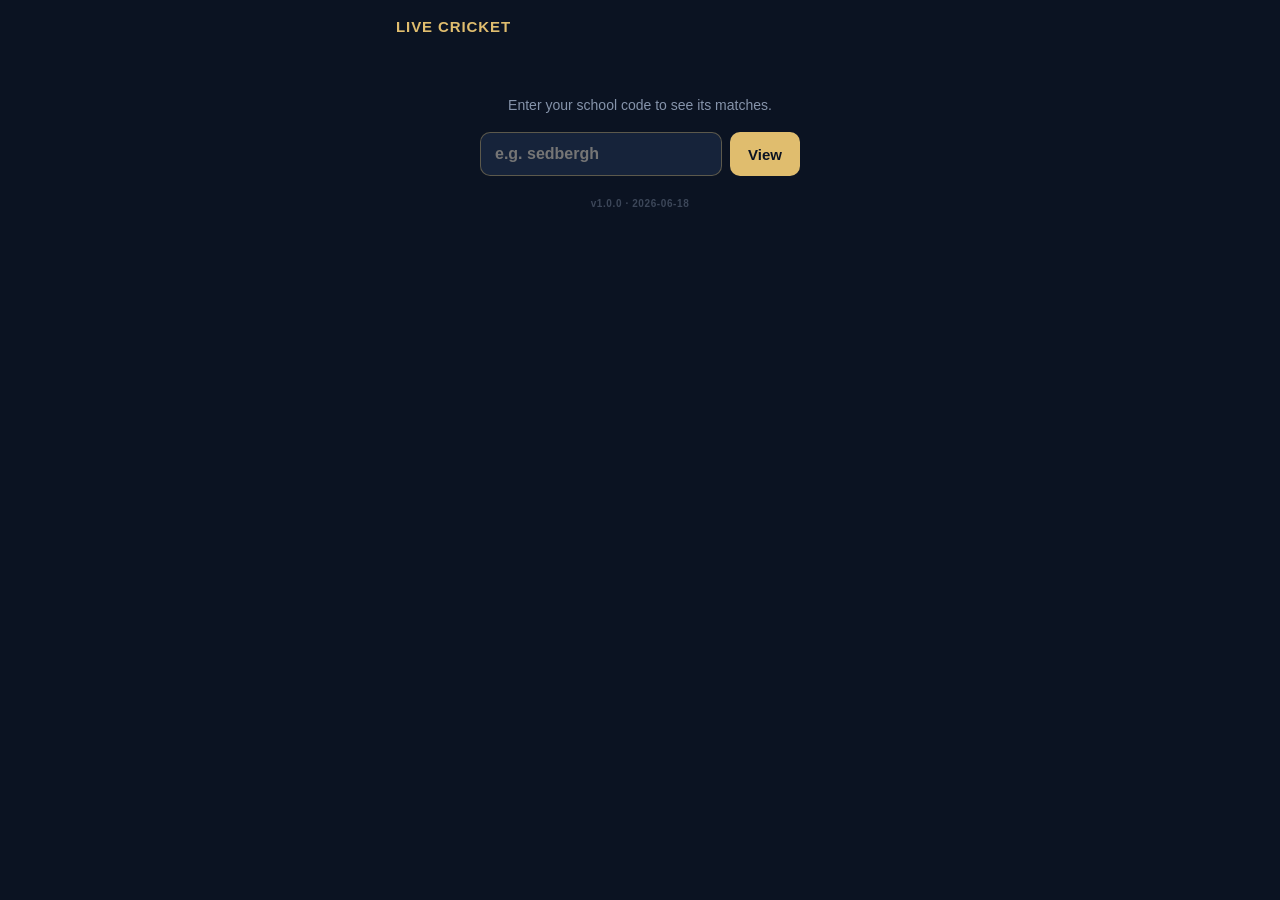
<file: board/index.html>
<!DOCTYPE html>
<html lang="en">
<head>
<meta charset="utf-8">
<meta name="viewport" content="width=device-width, initial-scale=1, viewport-fit=cover">
<meta name="apple-mobile-web-app-capable" content="yes">
<meta name="theme-color" content="#0b1322">
<title>Cricket — Live Scoreboard</title>
<style>
  :root {
    --navy:#16233a; --navy-deep:#0b1322; --gold:#e0bd6e; --gold-bright:#f0d27a;
    --ink:#f3ead2; --seam:#070d18; --muted:#8694ab;
  }
  * { box-sizing:border-box; margin:0; padding:0; -webkit-tap-highlight-color:transparent; }
  html,body { background:var(--navy-deep); color:var(--ink);
    font-family:-apple-system,BlinkMacSystemFont,"Segoe UI",Roboto,Helvetica,Arial,sans-serif;
    min-height:100%; }
  body { padding:18px 16px 40px; max-width:520px; margin:0 auto; }

  .masthead { display:flex; align-items:center; justify-content:space-between; margin-bottom:14px; }
  .teams { font-size:15px; font-weight:800; letter-spacing:0.06em; text-transform:uppercase; color:var(--gold); }
  .live { display:flex; align-items:center; gap:6px; font-size:11px; font-weight:700; letter-spacing:0.08em;
    text-transform:uppercase; color:var(--muted); }
  .dot { width:8px; height:8px; border-radius:50%; background:#3ad07a; box-shadow:0 0 8px #3ad07a; }
  .live.stale .dot { background:#b9472f; box-shadow:none; }

  .panel { background:linear-gradient(180deg,#1a2a44,#101b2e); border-radius:18px; padding:18px 16px;
    box-shadow:0 8px 30px rgba(0,0,0,0.4), inset 0 1px 0 rgba(255,255,255,0.05); }
  .batting { font-size:12px; font-weight:700; letter-spacing:0.1em; text-transform:uppercase;
    color:var(--gold); margin-bottom:12px; }

  .scoreline { display:flex; align-items:center; gap:14px; }
  .ov-wrap { margin-top:14px; display:flex; align-items:baseline; gap:10px; }
  .ov-label { font-size:11px; font-weight:700; letter-spacing:0.14em; text-transform:uppercase; color:var(--muted); }

  /* version footer — subtle, centred, low-key for spectators */
  #version-footer { margin-top:22px; text-align:center; font-size:10px; font-weight:600;
    letter-spacing:0.06em; color:var(--muted); opacity:0.4; font-variant-numeric:tabular-nums; }

  /* ---- split-flap ---- */
  .flaps { display:flex; gap:5px; }
  .flap { position:relative; border-radius:7px; background:var(--navy);
    width:var(--fw); height:var(--fh); perspective:300px;
    box-shadow:0 2px 5px rgba(0,0,0,0.45); }
  .flap .half { position:absolute; left:0; width:100%; height:50%; overflow:hidden;
    background:var(--navy); display:block; }
  .flap .top { top:0; border-radius:7px 7px 0 0; }
  .flap .bottom { bottom:0; border-radius:0 0 7px 7px; background:#13203550; }
  .flap .half span { position:absolute; left:0; width:100%; text-align:center;
    height:var(--fh); line-height:var(--fh); font-size:var(--ffs); font-weight:800; color:var(--ink);
    font-variant-numeric:tabular-nums; }
  .flap .top span { top:0; }
  .flap .bottom span { bottom:0; }
  .flap::after { content:""; position:absolute; top:calc(50% - 1px); left:0; width:100%; height:2px;
    background:var(--seam); z-index:6; }
  /* flipping leaves */
  .flap .leaf { position:absolute; left:0; width:100%; height:50%; overflow:hidden; z-index:5;
    backface-visibility:hidden; }
  .flap .leaf.lt { top:0; border-radius:7px 7px 0 0; transform-origin:50% 100%; background:var(--navy); }
  .flap .leaf.lb { bottom:0; border-radius:0 0 7px 7px; transform-origin:50% 0%; background:#132035; }
  .flap .leaf span { position:absolute; left:0; width:100%; text-align:center;
    height:var(--fh); line-height:var(--fh); font-size:var(--ffs); font-weight:800; color:var(--ink);
    font-variant-numeric:tabular-nums; }
  .flap .leaf.lt span { top:0; }
  .flap .leaf.lb span { bottom:0; }
  @keyframes fallTop { from { transform:rotateX(0deg); } to { transform:rotateX(-90deg); } }
  @keyframes fallBottom { from { transform:rotateX(90deg); } to { transform:rotateX(0deg); } }

  /* big score sizing */
  .big { --fw:46px; --fh:66px; --ffs:52px; }
  .ovs { --fw:26px; --fh:38px; --ffs:30px; }

  .rows { margin-top:18px; display:flex; flex-direction:column; gap:9px; }
  .row { display:flex; align-items:center; background:rgba(255,255,255,0.035); border-radius:10px;
    padding:11px 13px; }
  .row .lbl { font-size:10px; font-weight:800; letter-spacing:0.1em; text-transform:uppercase;
    color:var(--muted); width:64px; flex:none; }
  .row .nm { font-size:17px; font-weight:700; flex:1; white-space:nowrap; overflow:hidden; text-overflow:ellipsis; }
  .row .nm .star { color:var(--gold-bright); }
  .row .fig { font-size:16px; font-weight:800; font-variant-numeric:tabular-nums; color:var(--ink); }

  .overpips { margin-top:14px; display:flex; align-items:center; gap:7px; flex-wrap:wrap; }
  .overpips .ol { font-size:10px; font-weight:800; letter-spacing:0.1em; text-transform:uppercase; color:var(--muted); }
  .pip { width:26px; height:26px; border-radius:50%; display:flex; align-items:center; justify-content:center;
    font-size:12px; font-weight:800; color:var(--navy-deep); background:rgba(255,255,255,0.85); }
  .pip.w { background:#cf3a2a; color:#fff; } .pip.boundary { background:var(--gold); }

  .status { margin-top:16px; text-align:center; font-size:16px; font-weight:700; color:var(--gold-bright);
    min-height:22px; }

  /* ---- scorecard (builds up below the live view) ---- */
  .sc-title { margin-top:26px; font-size:12px; font-weight:800; letter-spacing:0.14em;
    text-transform:uppercase; color:var(--muted); text-align:center; }
  .sc-panel { margin-top:12px; background:linear-gradient(180deg,#1a2a44,#101b2e); border-radius:14px;
    padding:14px 13px; box-shadow:0 6px 22px rgba(0,0,0,0.35), inset 0 1px 0 rgba(255,255,255,0.05); }
  .sc-head { display:flex; align-items:baseline; justify-content:space-between; margin-bottom:8px; }
  .sc-head .sc-team { font-size:14px; font-weight:800; letter-spacing:0.04em; text-transform:uppercase;
    color:var(--gold); }
  .sc-head .sc-score { font-size:14px; font-weight:800; font-variant-numeric:tabular-nums; }
  .sc-head .sc-ov { font-size:12px; font-weight:600; color:var(--muted); margin-left:6px; }
  .sc-table { width:100%; border-collapse:collapse; font-variant-numeric:tabular-nums; }
  .sc-table th { font-size:10px; font-weight:800; letter-spacing:0.08em; text-transform:uppercase;
    color:var(--gold); text-align:right; padding:5px 0 5px 8px; border-bottom:1px solid rgba(255,255,255,0.08); }
  .sc-table th:first-child { text-align:left; padding-left:0; }
  .sc-table td { font-size:14px; font-weight:600; text-align:right; padding:6px 0 6px 8px;
    border-bottom:1px solid rgba(255,255,255,0.06); white-space:nowrap; }
  .sc-table td:first-child { text-align:left; padding-left:0; max-width:0; width:99%;
    overflow:hidden; text-overflow:ellipsis; }
  .sc-table tr:last-child td { border-bottom:0; }
  .sc-table .sc-r { font-weight:800; }
  .sc-table .sc-w { font-weight:800; }
  .sc-how { font-size:11px; font-weight:500; font-style:italic; color:var(--muted); margin-top:1px;
    white-space:nowrap; overflow:hidden; text-overflow:ellipsis; }
  .sc-nm { white-space:nowrap; overflow:hidden; text-overflow:ellipsis; }
  .sc-nm .star { color:var(--gold-bright); }
  .sc-extras { display:flex; justify-content:space-between; font-size:12px; font-weight:600;
    color:var(--muted); padding:8px 0; border-bottom:1px solid rgba(255,255,255,0.08); }
  .sc-extras .sc-total { color:var(--ink); font-weight:800; font-variant-numeric:tabular-nums; }
  .sc-fow { font-size:11px; color:var(--muted); line-height:1.6; padding:8px 0 10px; }
  .sc-fow .sc-fowlbl { font-weight:800; letter-spacing:0.08em; text-transform:uppercase; color:var(--gold);
    margin-right:4px; }
  .sc-bowl { margin-top:4px; }
  .result { margin-top:16px; text-align:center; background:var(--gold); color:var(--navy-deep);
    font-weight:800; font-size:17px; padding:12px; border-radius:12px; }
  .foot { margin-top:22px; text-align:center; font-size:11px; color:var(--muted); letter-spacing:0.04em; }
  .waiting { text-align:center; color:var(--muted); margin-top:80px; font-size:15px; }

  /* picker */
  .pickhead { font-size:12px; font-weight:700; letter-spacing:0.1em; text-transform:uppercase;
    color:var(--gold); margin:4px 2px 12px; }
  .pickrow { display:flex; align-items:center; justify-content:space-between; text-decoration:none;
    color:var(--ink); background:linear-gradient(180deg,#1a2a44,#101b2e); border-radius:14px;
    padding:15px 16px; margin-bottom:11px; box-shadow:0 4px 14px rgba(0,0,0,0.3); }
  .pickrow:active { transform:scale(0.99); }
  .pteams { font-size:18px; font-weight:800; }
  .psub { font-size:13px; color:var(--muted); margin-top:3px; }
  .pmeta { display:flex; align-items:center; gap:10px; flex:none; }
  .plive { font-size:10px; font-weight:800; letter-spacing:0.06em; color:var(--navy-deep);
    background:var(--gold-bright); padding:3px 8px; border-radius:20px; }
  .pago { font-size:12px; color:var(--muted); }
  .pchev { color:var(--muted); font-size:20px; }
  .backlink { display:inline-block; color:var(--muted); text-decoration:none; font-size:13px;
    font-weight:600; margin-bottom:12px; }
  .backlink:active { color:var(--gold); }
  .archlink { display:block; text-align:center; color:var(--gold); text-decoration:none;
    font-weight:700; font-size:14px; margin-top:20px; padding:12px; }
  .archlink:active { color:var(--gold-bright); }

  /* school-code recovery gate */
  .codegate { margin-top:60px; text-align:center; }
  .codegate p { color:var(--muted); font-size:14px; margin-bottom:16px; line-height:1.5; }
  .codeform { display:flex; gap:8px; max-width:320px; margin:0 auto; }
  .codeform input { flex:1; min-width:0; background:var(--navy); color:var(--ink);
    border:1px solid rgba(224,189,110,0.35); border-radius:10px; padding:12px 14px;
    font-size:16px; font-weight:600; outline:none; }
  .codeform input:focus { border-color:var(--gold); }
  .codeform button { flex:none; background:var(--gold); color:var(--navy-deep); border:0;
    border-radius:10px; padding:12px 18px; font-size:15px; font-weight:800; cursor:pointer; }
  .codeform button:active { background:var(--gold-bright); }
</style>
</head>
<body>
  <div id="app">
    <div class="masthead">
      <div class="teams" id="teams">Cricket</div>
      <div class="live stale" id="live"><span class="dot"></span><span id="livetxt">Connecting</span></div>
    </div>
    <div id="content"><div class="waiting" id="waiting">Waiting for the match to start…</div></div>
    <div id="version-footer"></div>
  </div>

<script>
// Version — bump when shipping changes (semantic-ish: major.minor.patch)
const APP_VERSION = 'v1.0.0';
const BUILD_DATE  = '2026-06-18';

const SUPABASE = "https://dlcseuejvducbsjhqvze.supabase.co";
const ANON = "eyJhbGciOiJIUzI1NiIsInR5cCI6IkpXVCJ9.eyJpc3MiOiJzdXBhYmFzZSIsInJlZiI6ImRsY3NldWVqdmR1Y2JzamhxdnplIiwicm9sZSI6ImFub24iLCJpYXQiOjE3NzI1MzY3NTUsImV4cCI6MjA4ODExMjc1NX0.MPkeXx_3cgm99RabE4W97jhFtB1ZXycUsR0ofCnNEPs";
const matchId = new URLSearchParams(location.search).get("m");
// School code: prefer the ?s= param, else fall back to a remembered code.
// Persist whenever a code is present so internal navigation never dead-ends.
const CLUB_KEY = "cricket-board-club";
let club = new URLSearchParams(location.search).get("s");
try {
  if (club) localStorage.setItem(CLUB_KEY, club);
  else club = localStorage.getItem(CLUB_KEY);
} catch (e) {}
// Append ?s=<club> to an internal href so navigation keeps the school context.
function withClub(href) {
  if (!club) return href;
  const sep = href.indexOf("?") === -1 ? "?" : "&";
  return href + sep + "s=" + encodeURIComponent(club);
}

// ---------- split-flap ----------
function ensureFlaps(container, len, sizeClass) {
  if (container.dataset.len == len && container.classList.contains(sizeClass)) return;
  container.className = "flaps " + sizeClass;
  container.dataset.len = len;
  container.innerHTML = "";
  for (let i = 0; i < len; i++) {
    const f = document.createElement("div");
    f.className = "flap";
    f.innerHTML = '<div class="half top"><span></span></div><div class="half bottom"><span></span></div>';
    f.dataset.ch = " ";
    container.appendChild(f);
  }
}
function setFlap(flap, ch) {
  const old = flap.dataset.ch;
  if (old === ch) return;
  flap.dataset.ch = ch;
  const top = flap.querySelector(".top span");
  const bottom = flap.querySelector(".bottom span");
  // build flip leaves
  const lt = document.createElement("div"); lt.className = "leaf lt";
  lt.innerHTML = '<span>' + old + '</span>';
  const lb = document.createElement("div"); lb.className = "leaf lb";
  lb.innerHTML = '<span>' + ch + '</span>';
  top.textContent = ch;                 // new char revealed behind falling top leaf
  flap.appendChild(lt); flap.appendChild(lb);
  lt.style.animation = "fallTop 0.13s ease-in forwards";
  lb.style.animation = "fallBottom 0.13s ease-out 0.13s forwards";
  lt.addEventListener("animationend", () => lt.remove());
  lb.addEventListener("animationend", () => { bottom.textContent = ch; lb.remove(); });
}
function setFlaps(container, text, len, sizeClass) {
  ensureFlaps(container, len, sizeClass);
  const flaps = container.children;
  const padded = String(text).padStart(len, " ").slice(-len);
  for (let i = 0; i < len; i++) setFlap(flaps[i], padded[i]);
}

// ---------- render ----------
let built = false;
function buildLayout() {
  document.getElementById("content").innerHTML = `
    <a class="backlink" href="${withClub('./')}">‹ All matches</a>
    <div class="panel">
      <div class="batting" id="batting"></div>
      <div class="scoreline"><div class="flaps big" id="score"></div></div>
      <div class="ov-wrap"><span class="ov-label">Overs</span><div class="flaps ovs" id="overs"></div></div>
      <div class="overpips" id="overpips"></div>
    </div>
    <div class="rows">
      <div class="row"><span class="lbl">Striker</span><span class="nm" id="stk"></span><span class="fig" id="stkf"></span></div>
      <div class="row"><span class="lbl">Non-str</span><span class="nm" id="nst"></span><span class="fig" id="nstf"></span></div>
      <div class="row"><span class="lbl">Bowler</span><span class="nm" id="bwl"></span><span class="fig" id="bwlf"></span></div>
    </div>
    <div class="status" id="status"></div>
    <div id="resultwrap"></div>
    <div id="scorecard"></div>
    <div class="foot">Live from Cricket Scorer · updates each over</div>`;
  built = true;
}
function esc(s){ return (s||"").replace(/[&<>]/g, c => ({'&':'&amp;','<':'&lt;','>':'&gt;'}[c])); }

function render(s, updatedAt) {
  document.getElementById("teams").textContent = (s.teamA + " v " + s.teamB).toUpperCase();
  if (!built) buildLayout();

  document.getElementById("batting").textContent = s.batting.toUpperCase() + " · " + s.inningsLabel;
  const scoreTxt = s.score + "/" + s.wickets;
  const oversTxt = String(s.overs);
  setFlaps(document.getElementById("score"), scoreTxt, scoreTxt.length, "big");
  setFlaps(document.getElementById("overs"), oversTxt, oversTxt.length, "ovs");

  document.getElementById("stk").innerHTML = esc(s.striker) + ' <span class="star">•</span>';
  document.getElementById("stkf").textContent = s.strikerRuns + " (" + s.strikerBalls + ")";
  document.getElementById("nst").textContent = s.nonStriker;
  document.getElementById("nstf").textContent = s.nonStrikerRuns + " (" + s.nonStrikerBalls + ")";
  document.getElementById("bwl").textContent = s.bowler;
  document.getElementById("bwlf").textContent = s.bowlerWkts + "-" + s.bowlerRuns + " (" + s.bowlerOvers + ")";

  const op = document.getElementById("overpips");
  if (s.lastOver && s.lastOver.length) {
    op.innerHTML = '<span class="ol">Last over</span>' + s.lastOver.map(p => {
      let cls = "pip", t = p;
      if (p === "W") cls += " w";
      else if (p === "4" || p === "6") cls += " boundary";
      else if (p === "0") t = "•";
      return '<span class="' + cls + '">' + esc(t) + '</span>';
    }).join("");
  } else op.innerHTML = "";

  const status = document.getElementById("status");
  if (s.need != null && s.ballsLeft != null && !s.result) {
    status.textContent = s.need > 0 ? `Need ${s.need} from ${s.ballsLeft} balls` : "Target reached";
  } else status.textContent = "";

  const rw = document.getElementById("resultwrap");
  rw.innerHTML = s.result ? '<div class="result">' + esc(s.result) + '</div>' : "";

  renderScorecard(s);
}

// Full scorecard below the live view. `s.card` arrived in the 10 Jun app build —
// older payloads simply don't have it, so the board shows nothing extra.
function renderScorecard(s) {
  const el = document.getElementById("scorecard");
  if (!s.card || !s.card.length) { el.innerHTML = ""; return; }
  const ovUnit = s.unit === "balls" ? "B" : "O";
  el.innerHTML = '<div class="sc-title">Scorecard</div>' + s.card.map(c => {
    const batRows = (c.batting || []).map(b =>
      `<tr><td><div class="sc-nm">${esc(b.name)}${b.live ? ' <span class="star">*</span>' : ""}</div>` +
      `<div class="sc-how">${esc(b.how)}</div></td>` +
      `<td class="sc-r">${b.runs}</td><td>${b.balls}</td><td>${b.fours}</td><td>${b.sixes}</td></tr>`).join("");
    const bowlRows = (c.bowling || []).map(b =>
      `<tr><td><div class="sc-nm">${esc(b.name)}</div></td>` +
      `<td>${esc(String(b.overs))}</td><td>${b.maidens}</td><td>${b.runs}</td><td class="sc-w">${b.wickets}</td></tr>`).join("");
    return `<div class="sc-panel">
      <div class="sc-head"><span class="sc-team">${esc(c.team)}</span>
        <span class="sc-score">${c.score}/${c.wickets}<span class="sc-ov">(${esc(String(c.overs))} ${esc(s.unit || "ov")})</span></span></div>
      ${batRows ? `<table class="sc-table">
        <thead><tr><th>Batter</th><th>R</th><th>B</th><th>4s</th><th>6s</th></tr></thead>
        <tbody>${batRows}</tbody></table>` : ""}
      <div class="sc-extras"><span>Extras ${c.extras} (${esc(c.extrasDetail || "")})</span>
        <span class="sc-total">Total ${c.score}/${c.wickets}</span></div>
      ${c.fow && c.fow.length ? `<div class="sc-fow"><span class="sc-fowlbl">Fall of wickets</span>${c.fow.map(esc).join(", ")}</div>` : ""}
      ${bowlRows ? `<table class="sc-table sc-bowl">
        <thead><tr><th>Bowler</th><th>${ovUnit}</th><th>M</th><th>R</th><th>W</th></tr></thead>
        <tbody>${bowlRows}</tbody></table>` : ""}
    </div>`;
  }).join("");
}

function setLive(updatedAt) {
  const live = document.getElementById("live"), txt = document.getElementById("livetxt");
  if (!updatedAt) { live.classList.add("stale"); txt.textContent = "Offline"; return; }
  // Updates land once per over (minutes apart), so only flag "paused" after a long gap.
  const age = Math.max(0, (Date.now() - new Date(updatedAt).getTime()) / 1000);
  if (age < 900) { live.classList.remove("stale"); txt.textContent = "Live"; }
  else { live.classList.add("stale"); txt.textContent = "Paused"; }
}

// Dev only: ?fixture=<file> renders a local JSON fixture (same shape as the
// Supabase response) instead of polling — e.g. ?m=test&fixture=fixture.json
const fixture = new URLSearchParams(location.search).get("fixture");

async function poll() {
  if (!matchId) { document.getElementById("waiting").textContent = "No match specified."; return; }
  try {
    const r = fixture
      ? await fetch(fixture)
      : await fetch(`${SUPABASE}/rest/v1/live_matches?id=eq.${encodeURIComponent(matchId)}&select=state,updated_at`,
      { headers: { apikey: ANON, Authorization: "Bearer " + ANON } });
    const rows = await r.json();
    if (rows && rows[0]) { render(rows[0].state, rows[0].updated_at); setLive(rows[0].updated_at); }
    else { document.getElementById("livetxt").textContent = "Waiting"; }
  } catch (e) {
    document.getElementById("live").classList.add("stale");
    document.getElementById("livetxt").textContent = "Offline";
  }
}
// ---------- picker (no ?m= → list of matches) ----------
function relTime(ts) {
  const s = Math.max(0, (Date.now() - new Date(ts).getTime()) / 1000);
  if (s < 60) return "just now";
  if (s < 3600) return Math.floor(s / 60) + " min ago";
  if (s < 86400) return Math.floor(s / 3600) + "h ago";
  return Math.floor(s / 86400) + "d ago";
}
let allRows = [];
let showArchive = false;

function isToday(ts) {
  const d = new Date(ts), n = new Date();
  return d.getFullYear() === n.getFullYear() && d.getMonth() === n.getMonth() && d.getDate() === n.getDate();
}
function dayLabel(ts) {
  return new Date(ts).toLocaleDateString("en-GB", { weekday: "short", day: "numeric", month: "short" });
}
function matchRowHTML(r, withDate) {
  const s = r.state || {};
  const live = (Date.now() - new Date(r.updated_at).getTime()) / 1000 < 900 && !s.result;
  const sub = s.result ? esc(s.result)
    : (s.score != null ? `${s.score}/${s.wickets} · ${esc(String(s.overs))} ${esc(s.unit || "ov")}` : "—");
  const meta = live ? '<span class="plive">LIVE</span>'
    : '<span class="pago">' + (withDate ? dayLabel(r.updated_at) : relTime(r.updated_at)) + "</span>";
  return `<a class="pickrow" href="${withClub('?m=' + encodeURIComponent(r.id))}">
    <div class="pinfo"><div class="pteams">${esc((s.teamA || "?") + " v " + (s.teamB || "?"))}</div>
    <div class="psub">${sub}</div></div>
    <div class="pmeta">${meta}<span class="pchev">›</span></div></a>`;
}
function renderPicker() {
  const content = document.getElementById("content");
  const today = allRows.filter(r => isToday(r.updated_at));
  const past = allRows.filter(r => !isToday(r.updated_at));

  if (showArchive) {
    let html = '<a class="backlink" id="toToday" href="#">‹ Today</a><div class="pickhead">Past matches</div>';
    html += past.length ? past.map(r => matchRowHTML(r, true)).join("")
                        : '<div class="waiting">No past matches.</div>';
    content.innerHTML = html;
    const t = document.getElementById("toToday");
    if (t) t.onclick = e => { e.preventDefault(); showArchive = false; renderPicker(); };
    return;
  }

  let html = '<div class="pickhead">Today’s matches</div>';
  html += today.length ? today.map(r => matchRowHTML(r, false)).join("")
                       : '<div class="waiting" style="margin-top:30px;">No matches today yet.</div>';
  if (past.length) html += `<a class="archlink" id="toArchive" href="#">Past matches (${past.length}) ›</a>`;
  content.innerHTML = html;
  const a = document.getElementById("toArchive");
  if (a) a.onclick = e => { e.preventDefault(); showArchive = true; renderPicker(); };
}
function showCodeGate() {
  // Idempotent: don't rebuild (and wipe what the user is typing) if already shown.
  if (document.getElementById("codeform")) return;
  document.getElementById("content").innerHTML =
    '<div class="codegate">' +
      '<p>Enter your school code to see its matches.</p>' +
      '<form class="codeform" id="codeform">' +
        '<input id="codeinput" type="text" autocapitalize="none" autocorrect="off" ' +
        'spellcheck="false" placeholder="e.g. sedbergh" aria-label="School code">' +
        '<button type="submit">View</button>' +
      '</form>' +
    '</div>';
  const form = document.getElementById("codeform");
  form.onsubmit = e => {
    e.preventDefault();
    const code = document.getElementById("codeinput").value.trim().toLowerCase();
    if (!code) return;
    location.href = "?s=" + encodeURIComponent(code);
  };
}
async function pollPicker() {
  if (!club) { showCodeGate(); return; }
  try {
    const since = new Date(Date.now() - 150 * 86400000).toISOString(); // this season only
    const r = await fetch(`${SUPABASE}/rest/v1/live_matches?select=id,state,updated_at&club=eq.${encodeURIComponent(club)}&updated_at=gte.${since}&order=updated_at.desc&limit=200`,
      { headers: { apikey: ANON, Authorization: "Bearer " + ANON } });
    allRows = (await r.json()) || [];
    renderPicker();
  } catch (e) {
    document.getElementById("content").innerHTML = '<div class="waiting">Couldn’t load matches. Check your connection.</div>';
  }
}

// stamp the version footer (sibling of #content, so it survives re-renders)
document.getElementById("version-footer").textContent = APP_VERSION + " · " + BUILD_DATE;

// ---------- router ----------
if (matchId) {
  poll();
  setInterval(poll, 4000);
} else {
  document.getElementById("live").style.display = "none";
  document.getElementById("teams").textContent = club ? (club.toUpperCase() + " CRICKET") : "LIVE CRICKET";
  pollPicker();
  setInterval(pollPicker, 10000);
}
</script>
</body>
</html>
</file>
<file: fonts.css>
/* Self-hosted fonts — works fully offline.
   Inter (variable, all weights via one file) for body/UI, Bebas Neue for display.
   Total ~58 KB. Latin subset only. */

@font-face {
  font-family: 'Inter';
  font-style: normal;
  font-weight: 100 900;
  font-display: swap;
  src: url('fonts/inter-variable.woff2') format('woff2');
  unicode-range: U+0000-00FF, U+0131, U+0152-0153, U+02BB-02BC, U+02C6, U+02DA, U+02DC, U+0304, U+0308, U+0329, U+2000-206F, U+20AC, U+2122, U+2191, U+2193, U+2212, U+2215, U+FEFF, U+FFFD;
}

@font-face {
  font-family: 'Bebas Neue';
  font-style: normal;
  font-weight: 400;
  font-display: swap;
  src: url('fonts/bebas-neue-400.woff2') format('woff2');
  unicode-range: U+0000-00FF, U+0131, U+0152-0153, U+02BB-02BC, U+02C6, U+02DA, U+02DC, U+0304, U+0308, U+0329, U+2000-206F, U+20AC, U+2122, U+2191, U+2193, U+2212, U+2215, U+FEFF, U+FFFD;
}
</file>
